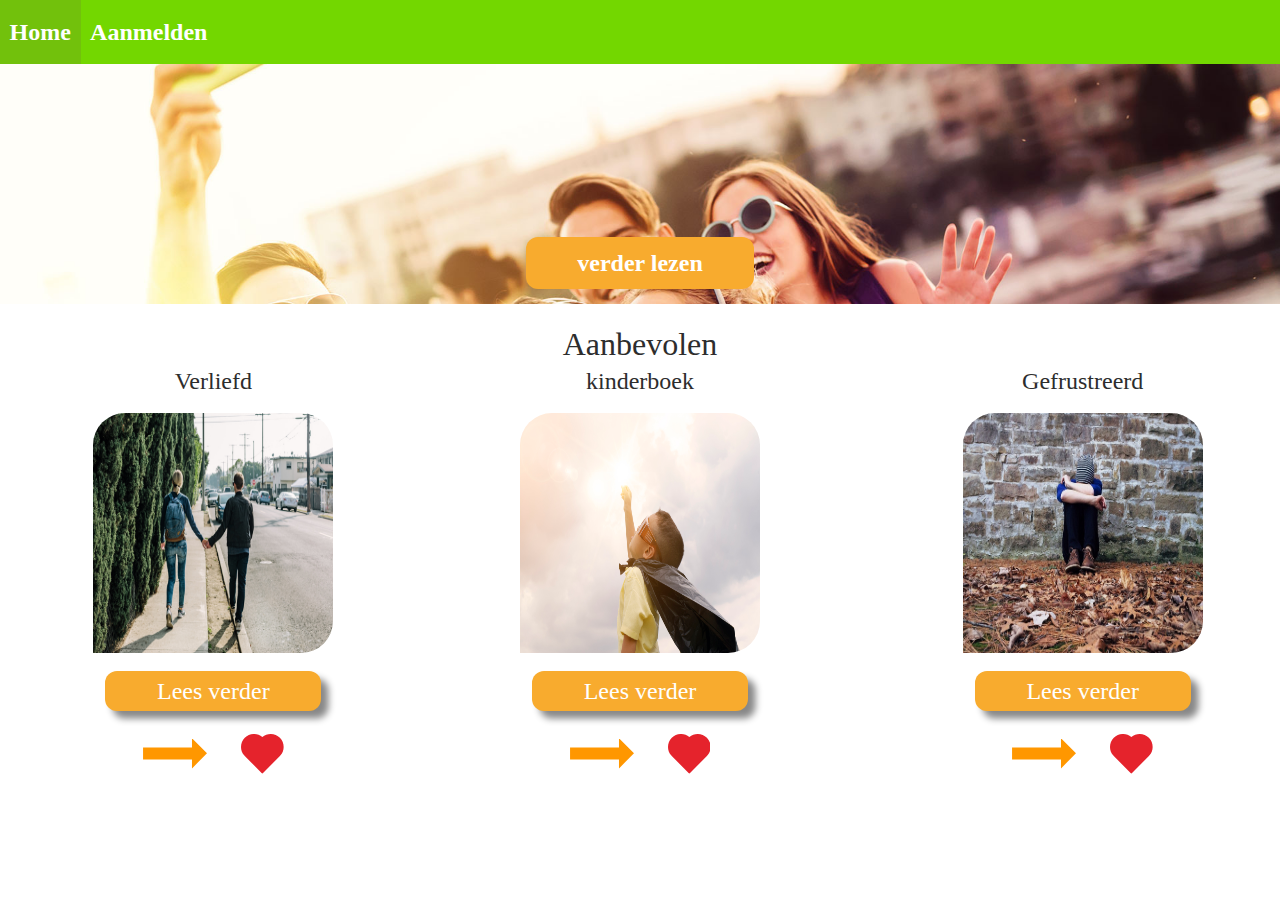
<file: index.html>
<!DOCTYPE html>
<html lang="en">

<head>
    <meta charset="UTF-8">
    <title>flixbus</title>
    <link rel="stylesheet" href="main.css">
    <meta name="viewport" content="width=device-width, initial-scale=1.0">
    
</head>

<body>
    <header>
        <ul>
          <li><a href="index.html">Home</a></li>
          <li><a href="formulier.html">Aanmelden</a></li>
        </ul>
        <div class="header-image">
            <img src="images/selfie.jpg" alt="selfie">
            <a class="verderlezen" href="verderlezen.html">verder lezen</a>
        </div>
    </header>

   
   <main>
        <h1 class="aanbevolen">Aanbevolen</h1>
        <section class="verhalen verliefd">
            <article class="verhaal">
               <h2>Verliefd</h2>
               <div class="plaatje">
                    <img class="image" src=images/verliefd.jpg alt="verliefd stel">
                        <p class="text middle">Verliefd</p>
               </div>
               <a href="verhaalpagina1.html">Lees verder</a>
            <section>
                <svg version="1.1" class="arrow" xmlns="http://www.w3.org/2000/svg" xmlns:xlink="http://www.w3.org/1999/xlink" x="0px" y="0px"
                 viewBox="0 0 273.8 128.8" style="enable-background:new 0 0 273.8 128.8;" xml:space="preserve">
                 <style type="text/css">
                   .st2{fill:#FFFFFF;stroke:#000000;stroke-miterlimit:10;}
                     .st3{fill:#FF9700;}
                  </style>
                  <path class="st2" d="M-24.5,244.2"/>
                  <polygon class="st3" points="209.6,40 0.2,40 0.2,91 209.6,91 209.6,129 273.8,64 209.6,0 "/>
               </svg>
            
      
              <svg class="hartje" xmlns="http://www.w3.org/2000/svg" viewBox="0 0 143.1 132.7">
                  <style type="text/css">
                     .st0{fill:#E5232C;}
                   </style>
                   <path class="st0" d="M130.5 12.6L130.5 12.6C114.4-3.4 88.5-4.2 71.6 10.4c-17-14.6-42.8-13.9-58.9 2.2l0 0C-3.4 28.7-4.2 54.6 10.4 71.6c0.7 0.8 1.4 1.6 2.2 2.4l56.5 56.5c0.8 0.8 1.6 1.5 2.4 2.2 0.8-0.7 1.6-1.4 2.4-2.2L130.5 74c0.8-0.8 1.5-1.6 2.2-2.4C147.3 54.6 146.5 28.7 130.5 12.6z"/>
                </svg>
            </section>
            </article>
           
            <article class="verhaal kinderboek">
                <h2>kinderboek</h2>
                <div class="plaatje">
                    <img class="image" src=images/kinderboek.jpg alt="superheld">
                       <p class="text middle">Kinderboek</p>
                 </div>
                 <a href="kinderboek.html">Lees verder</a>
            <section>
                <svg version="1.1" class="arrow" xmlns="http://www.w3.org/2000/svg" xmlns:xlink="http://www.w3.org/1999/xlink" x="0px" y="0px"
                 viewBox="0 0 273.8 128.8" style="enable-background:new 0 0 273.8 128.8;" xml:space="preserve">
                 <style type="text/css">
                   .st2{fill:#FFFFFF;stroke:#000000;stroke-miterlimit:10;}
                     .st3{fill:#FF9700;}
                  </style>
                  <path class="st2" d="M-24.5,244.2"/>
                  <polygon class="st3" points="209.6,40 0.2,40 0.2,91 209.6,91 209.6,129 273.8,64 209.6,0 "/>
               </svg>

              <svg class="hartje" xmlns="http://www.w3.org/2000/svg" viewBox="0 0 143.1 132.7">
                  <style type="text/css">
                     .st0{fill:#E5232C;}
                   </style>
                   <path class="st0" d="M130.5 12.6L130.5 12.6C114.4-3.4 88.5-4.2 71.6 10.4c-17-14.6-42.8-13.9-58.9 2.2l0 0C-3.4 28.7-4.2 54.6 10.4 71.6c0.7 0.8 1.4 1.6 2.2 2.4l56.5 56.5c0.8 0.8 1.6 1.5 2.4 2.2 0.8-0.7 1.6-1.4 2.4-2.2L130.5 74c0.8-0.8 1.5-1.6 2.2-2.4C147.3 54.6 146.5 28.7 130.5 12.6z"/>
                </svg>
           </section>
            </article>

            <article class="verhaal gefrustreerd">
                <h2>Gefrustreerd</h2>
                <div class="plaatje">
                   <img class="image" src=images/gefrustreerd.jpg alt="gefrustreerd persoon">
                     <p class="text middle">Gefrustreerd</p>
               </div>
               <a href="Gefrustreerd.html">Lees verder</a>
            <section>
                <svg version="1.1" class="arrow" xmlns="http://www.w3.org/2000/svg" xmlns:xlink="http://www.w3.org/1999/xlink" x="0px" y="0px"
                 viewBox="0 0 273.8 128.8" style="enable-background:new 0 0 273.8 128.8;" xml:space="preserve">
                 <style type="text/css">
                   .st2{fill:#FFFFFF;stroke:#000000;stroke-miterlimit:10;}
                     .st3{fill:#FF9700;}
                  </style>
                  <path class="st2" d="M-24.5,244.2"/>
                  <polygon class="st3" points="209.6,40 0.2,40 0.2,91 209.6,91 209.6,129 273.8,64 209.6,0 "/>
               </svg>

              <svg class="hartje" xmlns="http://www.w3.org/2000/svg" viewBox="0 0 143.1 132.7">
                  <style type="text/css">
                     .st0{fill:#E5232C;}
                   </style>
                   <path class="st0" d="M130.5 12.6L130.5 12.6C114.4-3.4 88.5-4.2 71.6 10.4c-17-14.6-42.8-13.9-58.9 2.2l0 0C-3.4 28.7-4.2 54.6 10.4 71.6c0.7 0.8 1.4 1.6 2.2 2.4l56.5 56.5c0.8 0.8 1.6 1.5 2.4 2.2 0.8-0.7 1.6-1.4 2.4-2.2L130.5 74c0.8-0.8 1.5-1.6 2.2-2.4C147.3 54.6 146.5 28.7 130.5 12.6z"/>
                </svg>

           </section>
           </article>
         </section>
    </main>
     <script src='http://cdnjs.cloudflare.com/ajax/libs/jquery/2.1.3/jquery.min.js'></script>
     <script  src="hart.js"></script>
</body>

</html>
</file>
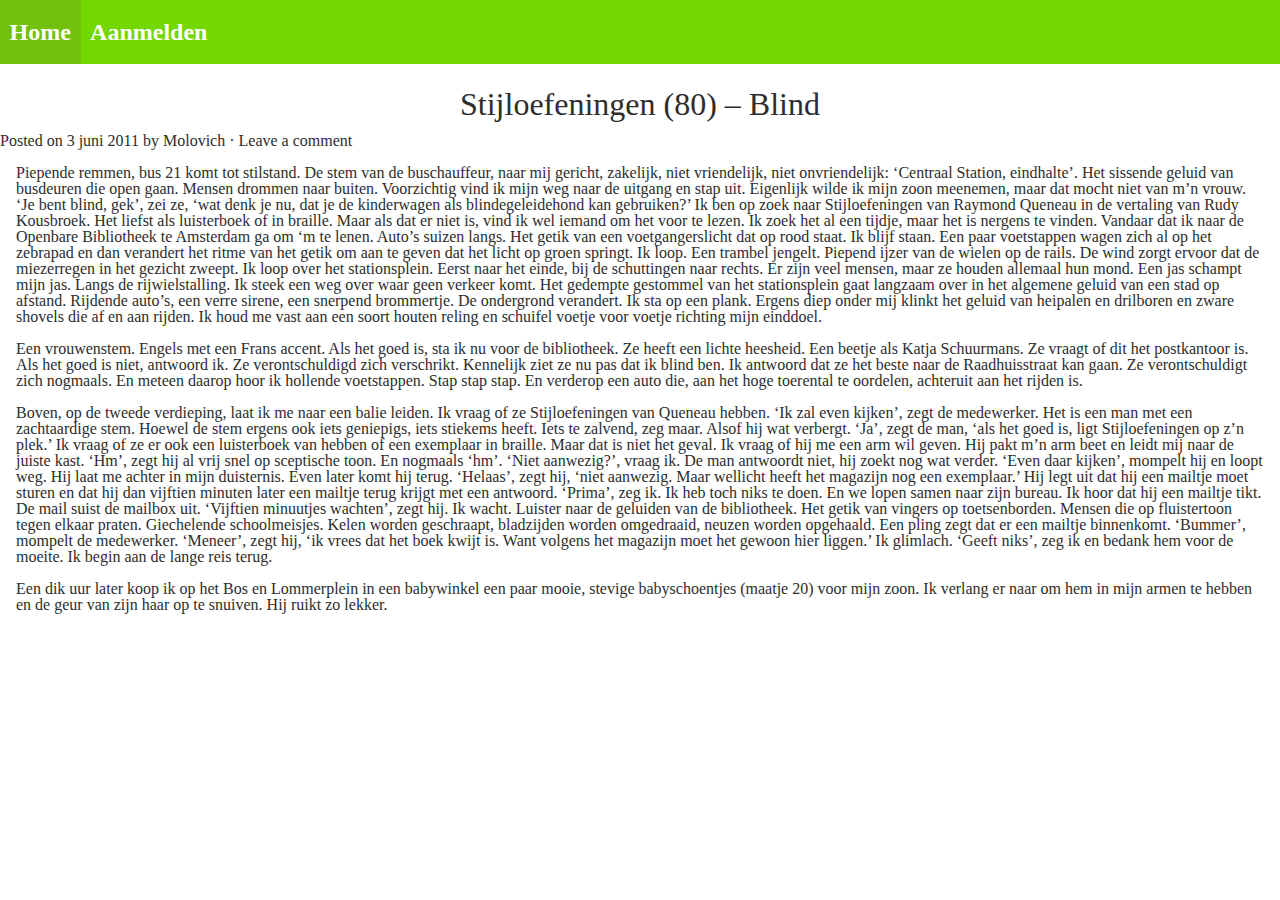
<file: blind.html>
<!DOCTYPE html>
<html lang="en">

<head>
    <meta charset="UTF-8">
    <title>flixbus</title>
    <link rel="stylesheet" href="main.css">
</head>

<body>
    <header>
        <nav>
            <ul>
                <li> <a href="index.html">Home</a> </li>
                <li> <a href="formulier.html">Aanmelden</a> </li>
            </ul>
        </nav>
    </header>
    <h1>Stijloefeningen (80) – Blind</h1> Posted on 3 juni 2011 by Molovich · Leave a comment
    <p>Piepende remmen, bus 21 komt tot stilstand. De stem van de buschauffeur, naar mij gericht, zakelijk, niet vriendelijk, niet onvriendelijk: ‘Centraal Station, eindhalte’. Het sissende geluid van busdeuren die open gaan. Mensen drommen naar buiten. Voorzichtig vind ik mijn weg naar de uitgang en stap uit. Eigenlijk wilde ik mijn zoon meenemen, maar dat mocht niet van m’n vrouw. ‘Je bent blind, gek’, zei ze, ‘wat denk je nu, dat je de kinderwagen als blindegeleidehond kan gebruiken?’ Ik ben op zoek naar Stijloefeningen van Raymond Queneau in de vertaling van Rudy Kousbroek. Het liefst als luisterboek of in braille. Maar als dat er niet is, vind ik wel iemand om het voor te lezen. Ik zoek het al een tijdje, maar het is nergens te vinden. Vandaar dat ik naar de Openbare Bibliotheek te Amsterdam ga om ‘m te lenen. Auto’s suizen langs. Het getik van een voetgangerslicht dat op rood staat. Ik blijf staan. Een paar voetstappen wagen zich al op het zebrapad en dan verandert het ritme van het getik om aan te geven dat het licht op groen springt. Ik loop. Een trambel jengelt. Piepend ijzer van de wielen op de rails. De wind zorgt ervoor dat de miezerregen in het gezicht zweept. Ik loop over het stationsplein. Eerst naar het einde, bij de schuttingen naar rechts. Er zijn veel mensen, maar ze houden allemaal hun mond. Een jas schampt mijn jas. Langs de rijwielstalling. Ik steek een weg over waar geen verkeer komt. Het gedempte gestommel van het stationsplein gaat langzaam over in het algemene geluid van een stad op afstand. Rijdende auto’s, een verre sirene, een snerpend brommertje. De ondergrond verandert. Ik sta op een plank. Ergens diep onder mij klinkt het geluid van heipalen en drilboren en zware shovels die af en aan rijden. Ik houd me vast aan een soort houten reling en schuifel voetje voor voetje richting mijn einddoel.</p>

    <p>Een vrouwenstem. Engels met een Frans accent. Als het goed is, sta ik nu voor de bibliotheek. Ze heeft een lichte heesheid. Een beetje als Katja Schuurmans. Ze vraagt of dit het postkantoor is. Als het goed is niet, antwoord ik. Ze verontschuldigd zich verschrikt. Kennelijk ziet ze nu pas dat ik blind ben. Ik antwoord dat ze het beste naar de Raadhuisstraat kan gaan. Ze verontschuldigt zich nogmaals. En meteen daarop hoor ik hollende voetstappen. Stap stap stap. En verderop een auto die, aan het hoge toerental te oordelen, achteruit aan het rijden is.</p>

    <p>Boven, op de tweede verdieping, laat ik me naar een balie leiden. Ik vraag of ze Stijloefeningen van Queneau hebben. ‘Ik zal even kijken’, zegt de medewerker. Het is een man met een zachtaardige stem. Hoewel de stem ergens ook iets geniepigs, iets stiekems heeft. Iets te zalvend, zeg maar. Alsof hij wat verbergt. ‘Ja’, zegt de man, ‘als het goed is, ligt Stijloefeningen op z’n plek.’ Ik vraag of ze er ook een luisterboek van hebben of een exemplaar in braille. Maar dat is niet het geval. Ik vraag of hij me een arm wil geven. Hij pakt m’n arm beet en leidt mij naar de juiste kast. ‘Hm’, zegt hij al vrij snel op sceptische toon. En nogmaals ‘hm’. ‘Niet aanwezig?’, vraag ik. De man antwoordt niet, hij zoekt nog wat verder. ‘Even daar kijken’, mompelt hij en loopt weg. Hij laat me achter in mijn duisternis. Even later komt hij terug. ‘Helaas’, zegt hij, ‘niet aanwezig. Maar wellicht heeft het magazijn nog een exemplaar.’ Hij legt uit dat hij een mailtje moet sturen en dat hij dan vijftien minuten later een mailtje terug krijgt met een antwoord. ‘Prima’, zeg ik. Ik heb toch niks te doen. En we lopen samen naar zijn bureau. Ik hoor dat hij een mailtje tikt. De mail suist de mailbox uit. ‘Vijftien minuutjes wachten’, zegt hij. Ik wacht. Luister naar de geluiden van de bibliotheek. Het getik van vingers op toetsenborden. Mensen die op fluistertoon tegen elkaar praten. Giechelende schoolmeisjes. Kelen worden geschraapt, bladzijden worden omgedraaid, neuzen worden opgehaald. Een pling zegt dat er een mailtje binnenkomt. ‘Bummer’, mompelt de medewerker. ‘Meneer’, zegt hij, ‘ik vrees dat het boek kwijt is. Want volgens het magazijn moet het gewoon hier liggen.’ Ik glimlach. ‘Geeft niks’, zeg ik en bedank hem voor de moeite. Ik begin aan de lange reis terug.</p>

    <p>Een dik uur later koop ik op het Bos en Lommerplein in een babywinkel een paar mooie, stevige babyschoentjes (maatje 20) voor mijn zoon. Ik verlang er naar om hem in mijn armen te hebben en de geur van zijn haar op te snuiven. Hij ruikt zo lekker.</p>
</body>

</html>
</file>
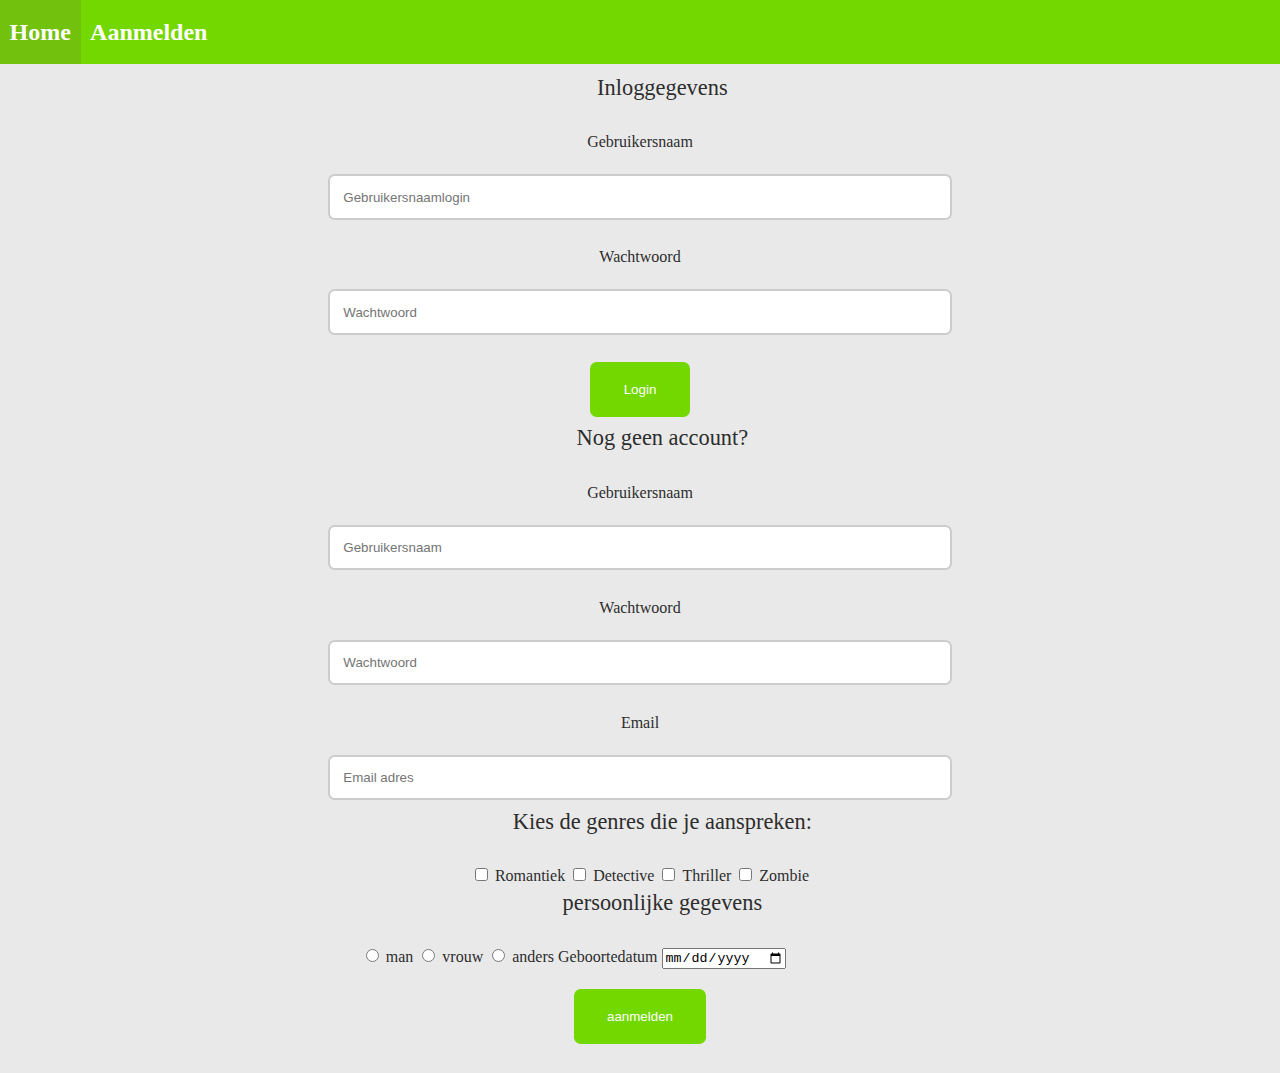
<file: formulier.html>
<!DOCTYPE html>
<html lang="en">

<head>
    <meta charset="UTF-8">
    <title>flixbus</title>
    <link rel="stylesheet" href="main.css">
    <meta name="viewport" content="width=device-width, initial-scale=1.0">
</head>

<body>

    <header>
        <nav>
            <ul>
                <li> <a href="index.html">Home</a> </li>
                <li> <a href="formulier.html">Aanmelden</a> </li>
            </ul>
        </nav>
    </header>


    <form class="container" action="/action_page.php">
       <fieldset>
            <legend>Inloggegevens</legend>
            <label for="gebruikersnaamlogin">Gebruikersnaam</label>
            <input required type="text" id="gebruikersnaamlogin" name="gebruikersnaamlogin" placeholder="Gebruikersnaamlogin">

            <label for="wachtwoordlogin">Wachtwoord</label>
            <input required type="password" id="wachtwoordlogin" name="wachtwoordlogin" placeholder="Wachtwoord">
        </fieldset>

       <input type="submit" value="Login">
       
        <fieldset>
            <legend> Nog geen account?</legend>
            <label for="gebruikersnaam">Gebruikersnaam</label>
            <input required type="text" id="gebruikersnaam" name="gebruikersnaam" placeholder="Gebruikersnaam">

            <label for="wachtwoord">Wachtwoord</label>
            <input required type="password" id="wachtwoord" name="wachtwoord" placeholder="Wachtwoord">

            <label for="email">Email</label>
            <input type="email" id="email" name="email" placeholder="Email adres">
        </fieldset>

        <fieldset>
            <legend>Kies de genres die je aanspreken:</legend>

            <input type="checkbox" name="Categorie2" value="Romantiek" id="Romantiek">
            <label for="Romantiek">Romantiek</label>
            <input type="checkbox" name="Categorie3" value="Detective" id="Detective">
            <label for="Detective">Detective</label>
            <input type="checkbox" name="Categorie4" value="Thriller" id="Thriller">
            <label for="Thriller">Thriller</label>
            <input type="checkbox" name="Categorie5" value="Zombie" id="Zombie">
            <label for="Zombie">Zombie</label>
        </fieldset>

        <fieldset>
            
        <legend class="persoonlijk">persoonlijke gegevens</legend>
            
            <input type="radio" name="geslacht" value="man" id="man">
            <label for="man">man</label>
            <input type="radio" name="geslacht" value="vrouw" id="vrouw">
            <label for="vrouw">vrouw</label>
            <input type="radio" name="geslacht" value="anders" id="anders">
            <label for="anders">anders</label>
            <label for="Geboortedatum">Geboortedatum</label>
            <input class="geboortedatum" type="date" name="Geboortedatum" id="Geboortedatum" placeholder="dd-mm-jjjj">
        </fieldset>


        <input type="submit" value="aanmelden">
        

    </form>
</body>

</html>
</file>
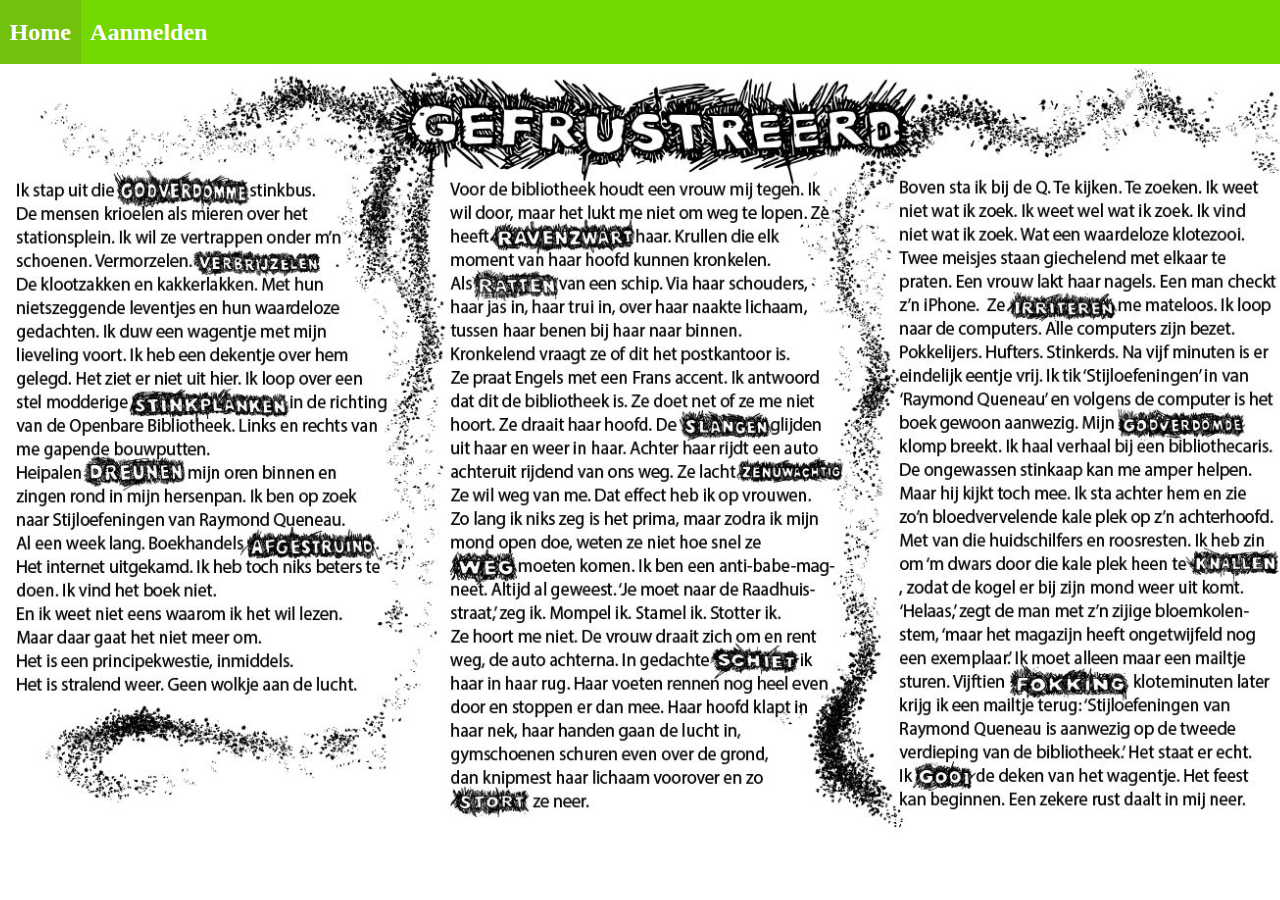
<file: Gefrustreerd.html>
<!DOCTYPE html>
<html lang="en">

<head>
    <meta charset="UTF-8">
    <title>flixbus</title>
    <link rel="stylesheet" href="main.css">
    <meta name="viewport" content="width=device-width, initial-scale=1.0">
</head>

<body>
    <header>
        <nav>
            <ul>
                <li> <a href="index.html">Home</a> </li>
                <li> <a href="formulier.html">Aanmelden</a> </li>
            </ul>
        </nav>
    </header>
    
    <img src="images/gefrustreerd_smartphone2.jpg" class="gefrustreerd_s" alt="gefrustreerd_s">
    <img src="images/gefrustreerd_d.jpg" class="gefrustreerd_d" alt="gefrustreerd_d">
    <img src="images/tweede_versie_tablet_gefrustreerd.jpg" class="gefrustreerd_i" alt="gefrustreerd_i">

    
</body>

</html>
</file>
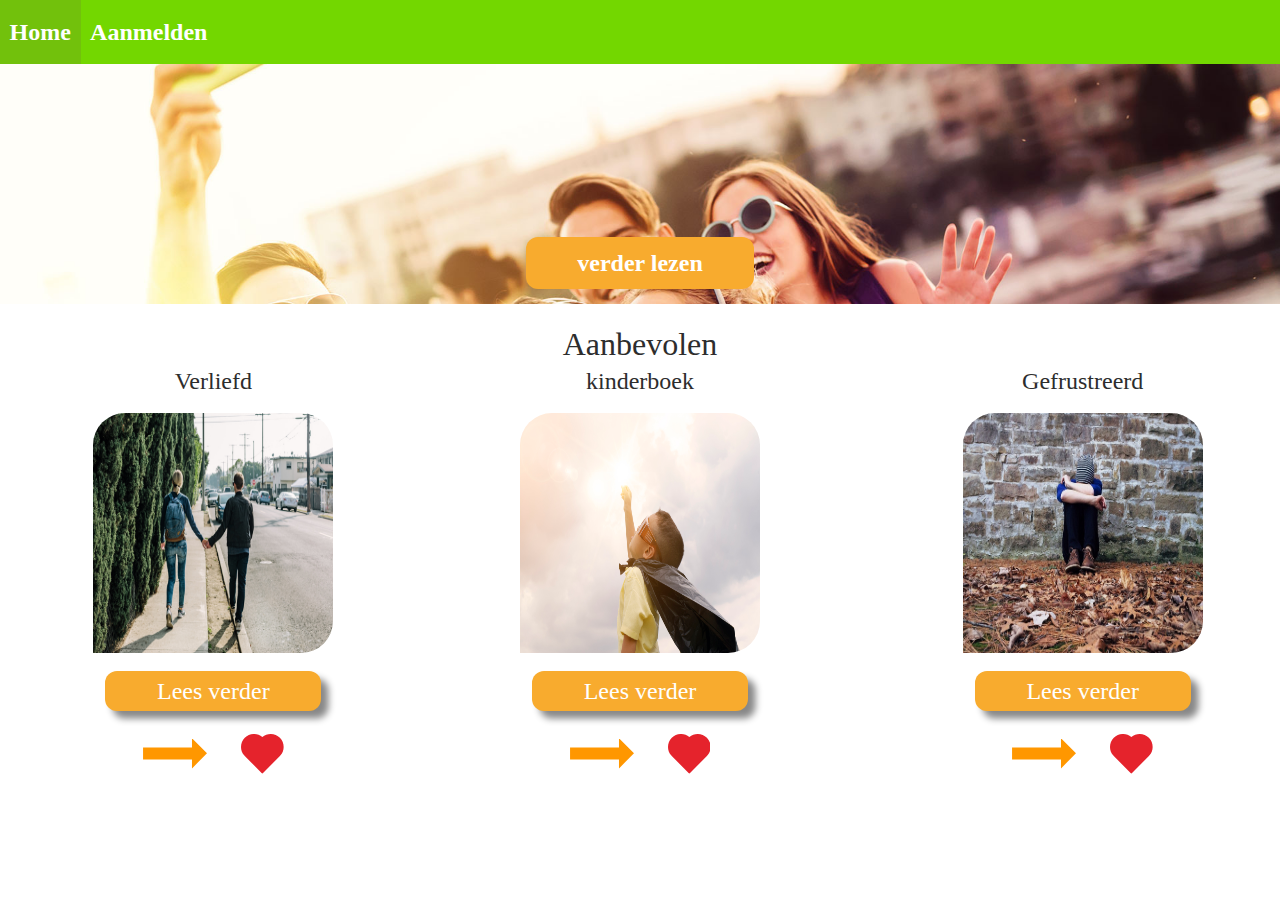
<file: index kopie.html>
<!DOCTYPE html>
<html lang="en">

<head>
    <meta charset="UTF-8">
    <title>flixbus</title>
    <link rel="stylesheet" href="main.css">
    <meta name="viewport" content="width=device-width, initial-scale=1.0">
    <!--    <link href="//netdna.bootstrapcdn.com/bootstrap/3.0.0/css/bootstrap-glyphicons.css" rel="stylesheet">-->
</head>

<body>
    <header>
        <ul>
          <li><a href="index.html">Home</a></li>
          <li><a href="formulier.html">Aanmelden</a></li>
        </ul>
        <div class="header-image">
            <img src="images/selfie.jpg" alt="selfie">
            <a class="verderlezen" href="verderlezen.html">verder lezen</a>
        </div>
    </header>

   
   <main>
        <h1 class="aanbevolen">Aanbevolen</h1>
        <section class="verhalen verliefd">
            <article class="verhaal">
               <h2>Verliefd</h2>
               <div class="plaatje">
                    <img class="image" src=images/verliefd.jpg alt="verliefd stel">
                        <p class="text middle">Verliefd</p>
               </div>
               <a href="verhaalpagina1.html">Lees verder</a>
            <section>
                <svg version="1.1" class="arrow" xmlns="http://www.w3.org/2000/svg" xmlns:xlink="http://www.w3.org/1999/xlink" x="0px" y="0px"
                 viewBox="0 0 273.8 128.8" style="enable-background:new 0 0 273.8 128.8;" xml:space="preserve">
                 <style type="text/css">
                   .st2{fill:#FFFFFF;stroke:#000000;stroke-miterlimit:10;}
                     .st3{fill:#FF9700;}
                  </style>
                  <path class="st2" d="M-24.5,244.2"/>
                  <polygon class="st3" points="209.6,40 0.2,40 0.2,91 209.6,91 209.6,129 273.8,64 209.6,0 "/>
               </svg>

              <svg class="hartje" xmlns="http://www.w3.org/2000/svg" viewBox="0 0 143.1 132.7">
                  <style type="text/css">
                     .st0{fill:#E5232C;}
                   </style>
                   <path class="st0" d="M130.5 12.6L130.5 12.6C114.4-3.4 88.5-4.2 71.6 10.4c-17-14.6-42.8-13.9-58.9 2.2l0 0C-3.4 28.7-4.2 54.6 10.4 71.6c0.7 0.8 1.4 1.6 2.2 2.4l56.5 56.5c0.8 0.8 1.6 1.5 2.4 2.2 0.8-0.7 1.6-1.4 2.4-2.2L130.5 74c0.8-0.8 1.5-1.6 2.2-2.4C147.3 54.6 146.5 28.7 130.5 12.6z"/>
                </svg>
            </section>
            </article>
           
            <article class="verhaal kinderboek">
                <h2>kinderboek</h2>
                <div class="plaatje">
                    <img class="image" src=images/kinderboek.jpg alt="superheld">
                       <p class="text middle">Kinderboek</p>
                 </div>
                 <a href="kinderboek.html">Lees verder</a>
            <section>
                <svg version="1.1" class="arrow" xmlns="http://www.w3.org/2000/svg" xmlns:xlink="http://www.w3.org/1999/xlink" x="0px" y="0px"
                 viewBox="0 0 273.8 128.8" style="enable-background:new 0 0 273.8 128.8;" xml:space="preserve">
                 <style type="text/css">
                   .st2{fill:#FFFFFF;stroke:#000000;stroke-miterlimit:10;}
                     .st3{fill:#FF9700;}
                  </style>
                  <path class="st2" d="M-24.5,244.2"/>
                  <polygon class="st3" points="209.6,40 0.2,40 0.2,91 209.6,91 209.6,129 273.8,64 209.6,0 "/>
               </svg>

              <svg class="hartje" xmlns="http://www.w3.org/2000/svg" viewBox="0 0 143.1 132.7">
                  <style type="text/css">
                     .st0{fill:#E5232C;}
                   </style>
                   <path class="st0" d="M130.5 12.6L130.5 12.6C114.4-3.4 88.5-4.2 71.6 10.4c-17-14.6-42.8-13.9-58.9 2.2l0 0C-3.4 28.7-4.2 54.6 10.4 71.6c0.7 0.8 1.4 1.6 2.2 2.4l56.5 56.5c0.8 0.8 1.6 1.5 2.4 2.2 0.8-0.7 1.6-1.4 2.4-2.2L130.5 74c0.8-0.8 1.5-1.6 2.2-2.4C147.3 54.6 146.5 28.7 130.5 12.6z"/>
                </svg>
           </section>
            </article>

            <article class="verhaal gefrustreerd">
                <h2>Gefrustreerd</h2>
                <div class="plaatje">
                   <img class="image" src=images/gefrustreerd.jpg alt="gefrustreerd persoon">
                     <p class="text middle">Gefrustreerd</p>
               </div>
               <a href="Gefrustreerd.html">Lees verder</a>
            <section>
                <svg version="1.1" class="arrow" xmlns="http://www.w3.org/2000/svg" xmlns:xlink="http://www.w3.org/1999/xlink" x="0px" y="0px"
                 viewBox="0 0 273.8 128.8" style="enable-background:new 0 0 273.8 128.8;" xml:space="preserve">
                 <style type="text/css">
                   .st2{fill:#FFFFFF;stroke:#000000;stroke-miterlimit:10;}
                     .st3{fill:#FF9700;}
                  </style>
                  <path class="st2" d="M-24.5,244.2"/>
                  <polygon class="st3" points="209.6,40 0.2,40 0.2,91 209.6,91 209.6,129 273.8,64 209.6,0 "/>
               </svg>

              <svg class="hartje" xmlns="http://www.w3.org/2000/svg" viewBox="0 0 143.1 132.7">
                  <style type="text/css">
                     .st0{fill:#E5232C;}
                   </style>
                   <path class="st0" d="M130.5 12.6L130.5 12.6C114.4-3.4 88.5-4.2 71.6 10.4c-17-14.6-42.8-13.9-58.9 2.2l0 0C-3.4 28.7-4.2 54.6 10.4 71.6c0.7 0.8 1.4 1.6 2.2 2.4l56.5 56.5c0.8 0.8 1.6 1.5 2.4 2.2 0.8-0.7 1.6-1.4 2.4-2.2L130.5 74c0.8-0.8 1.5-1.6 2.2-2.4C147.3 54.6 146.5 28.7 130.5 12.6z"/>
                </svg>

           </section>
           </article>
         </section>
    </main>
     <script src='http://cdnjs.cloudflare.com/ajax/libs/jquery/2.1.3/jquery.min.js'></script>
     <script  src="hart.js"></script>
</body>

</html>
</file>
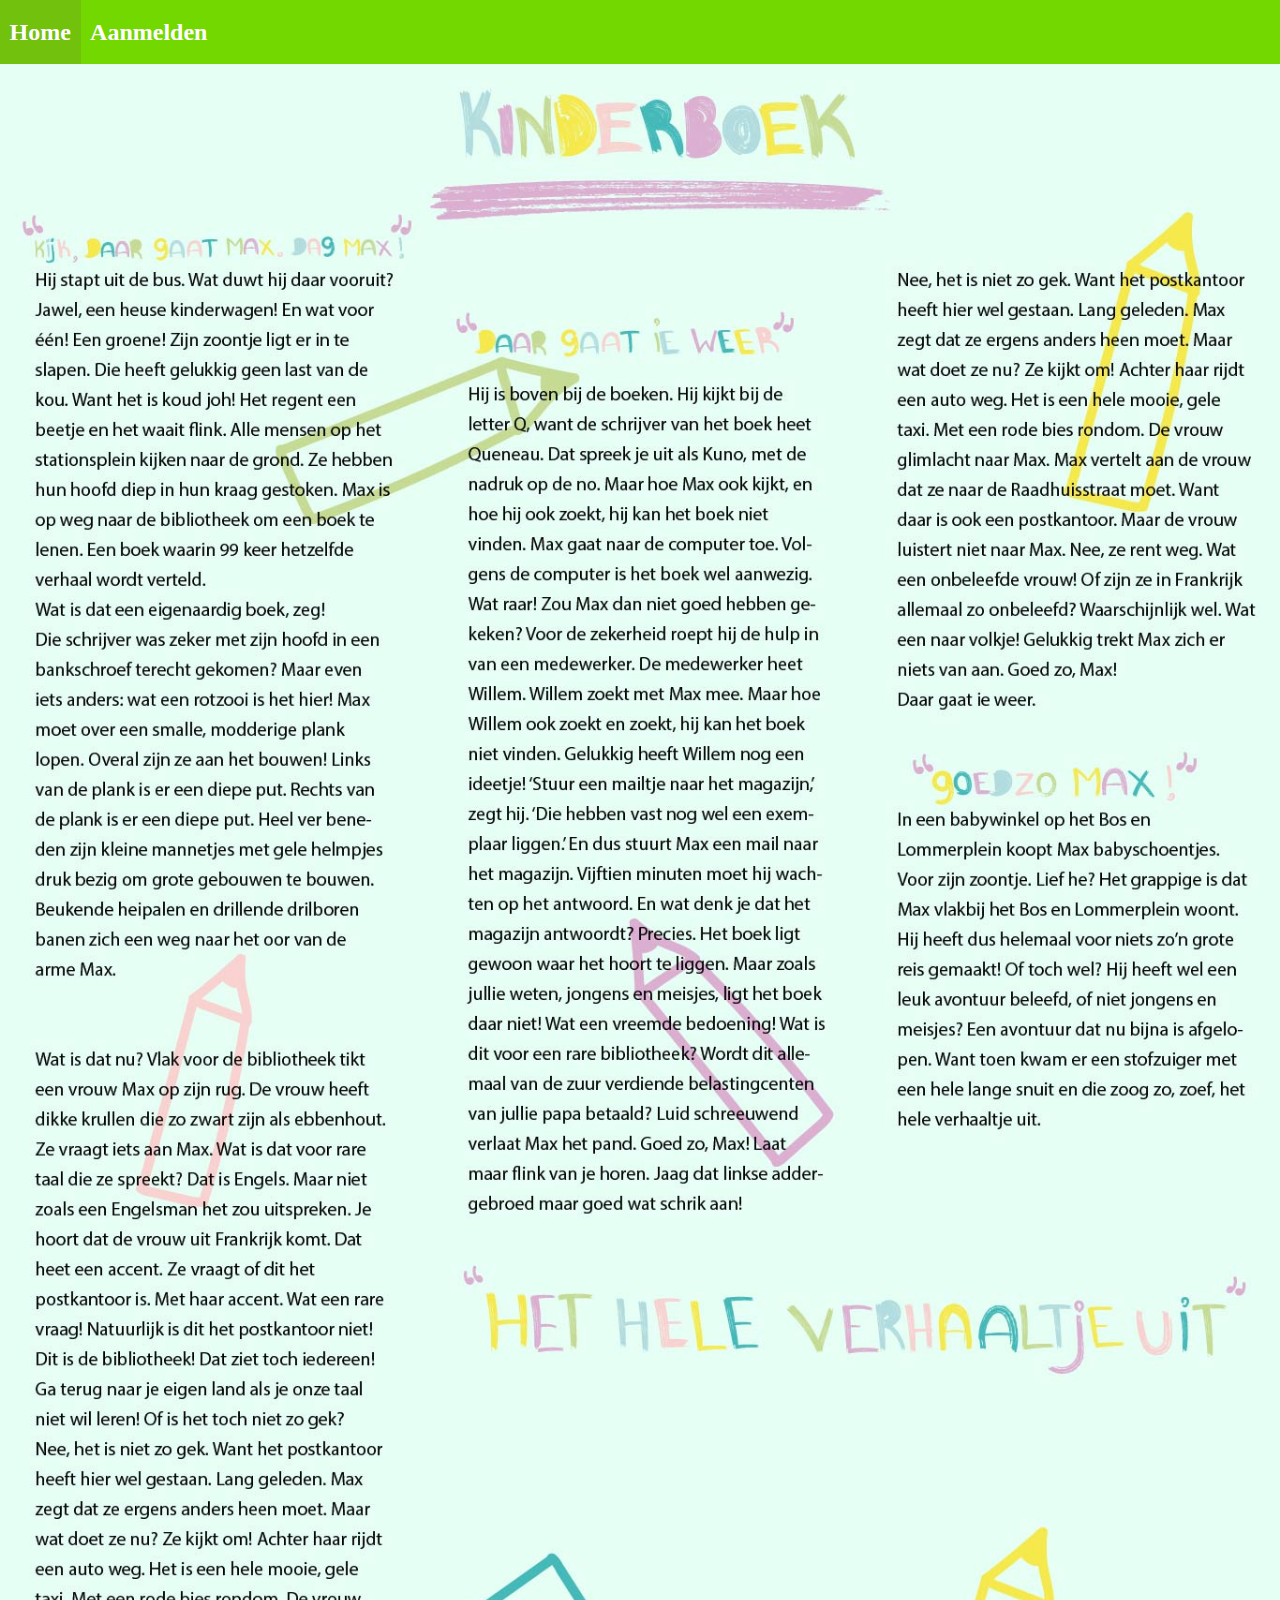
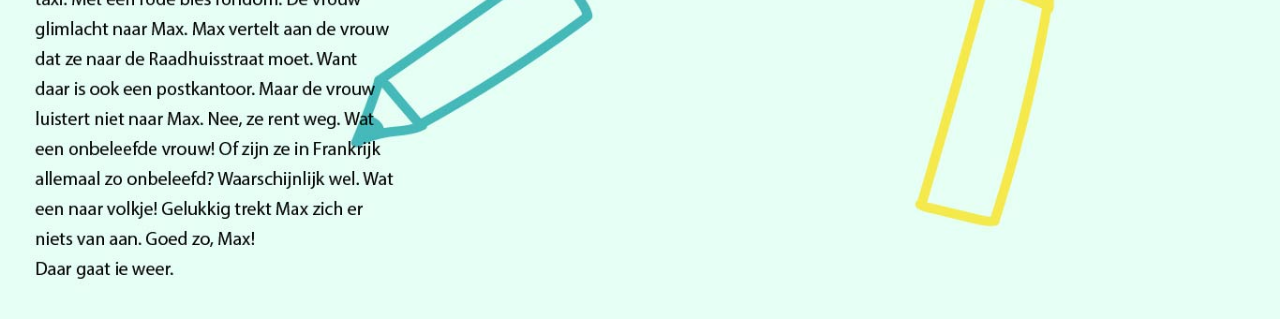
<file: kinderboek.html>
<!DOCTYPE html>
<html lang="en">

<head>
    <meta charset="UTF-8">
    <title>flixbus</title>
    <link rel="stylesheet" href="main.css">
    <meta name="viewport" content="width=device-width, initial-scale=1.0">
</head>

<body>
    <header>
        <nav>
            <ul>
                <li> <a href="index.html">Home</a> </li>
                <li> <a href="formulier.html">Aanmelden</a> </li>
            </ul>
        </nav>
    </header>
    
    <img src="images/kinderboek_smartphone!.jpg" class="kinderboek_s" alt="kinderboek_s">
    <img src="images/tweedeversie_kinderboek_desktop.jpg" class="kinderboek_d" alt="kinderboek_d">
    <img src="images/tweedeversie_kinderboek_tablet.jpg" class="kinderboek_i" alt="kinderboek_i">
    
</body>

</html>
</file>
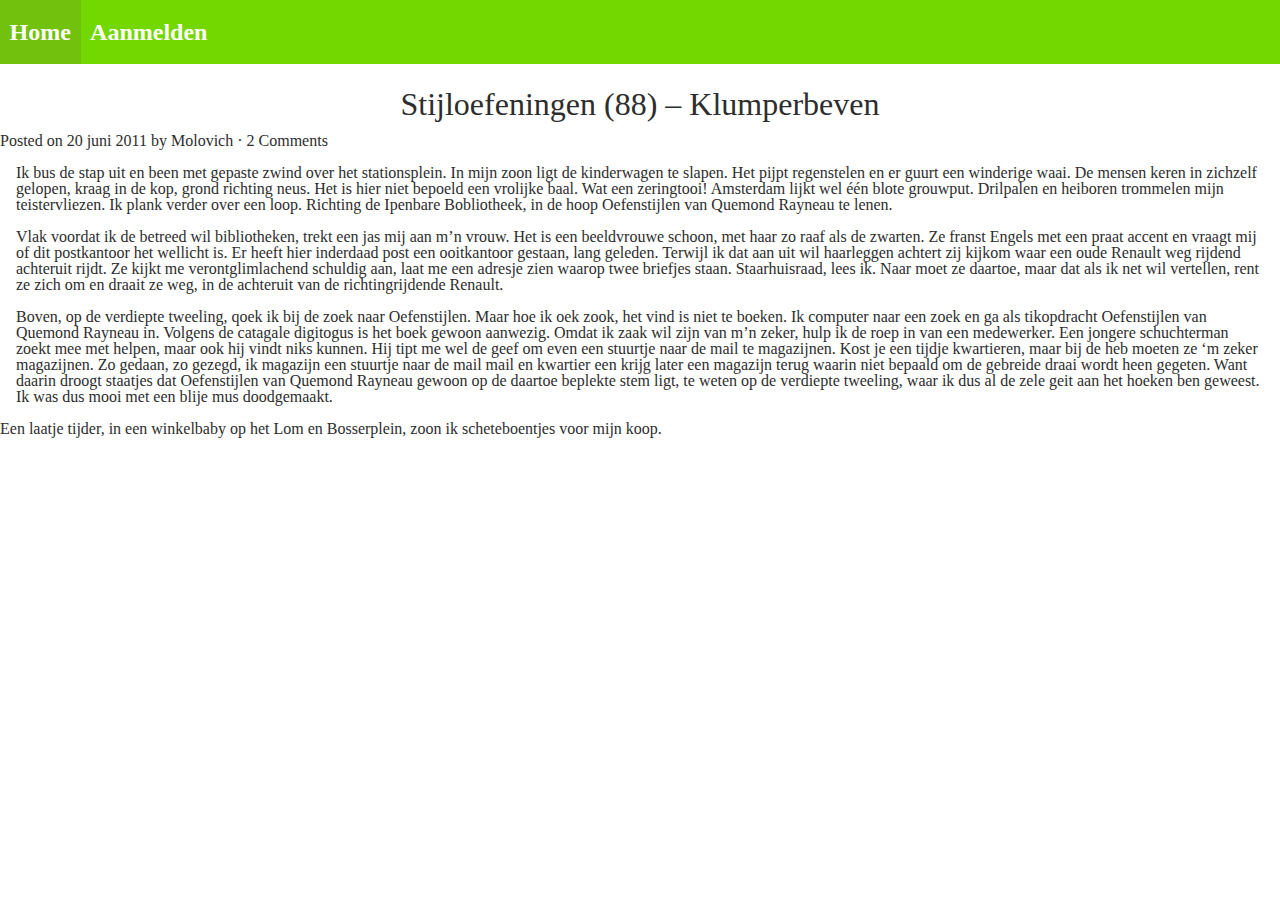
<file: klumperbeven.html>
<!DOCTYPE html>
<html lang="en">
<head>
    <meta charset="UTF-8">
    <title>flixbus</title>
    <link rel="stylesheet" href="main.css">
    <meta name="viewport" content="width=device-width, initial-scale=1.0">
</head>

<body>
    <header>
        <nav>
            <ul>
                <li> <a href="index.html">Home</a> </li>
                <li> <a href="formulier.html">Aanmelden</a> </li>
            </ul>
        </nav>
    </header>
    <h1>Stijloefeningen (88) – Klumperbeven</h1>
Posted on	20 juni 2011	by	Molovich	· 2 Comments
<p>Ik bus de stap uit en been met gepaste zwind over het stationsplein. In mijn zoon ligt de kinderwagen te slapen. Het pijpt regenstelen en er guurt een winderige waai. De mensen keren in zichzelf gelopen, kraag in de kop, grond richting neus. Het is hier niet bepoeld een vrolijke baal. Wat een zeringtooi! Amsterdam lijkt wel één blote grouwput. Drilpalen en heiboren trommelen mijn teistervliezen. Ik plank verder over een loop. Richting de Ipenbare Bobliotheek, in de hoop Oefenstijlen van Quemond Rayneau te lenen.</p>

<p>Vlak voordat ik de betreed wil bibliotheken, trekt een jas mij aan m’n vrouw. Het is een beeldvrouwe schoon, met haar zo raaf als de zwarten. Ze franst Engels met een praat accent en vraagt mij of dit postkantoor het wellicht is. Er heeft hier inderdaad post een ooitkantoor gestaan, lang geleden. Terwijl ik dat aan uit wil haarleggen achtert zij kijkom waar een oude Renault weg rijdend achteruit rijdt. Ze kijkt me verontglimlachend schuldig aan, laat me een adresje zien waarop twee briefjes staan. Staarhuisraad, lees ik. Naar moet ze daartoe, maar dat als ik net wil vertellen, rent ze zich om en draait ze weg, in de achteruit van de richtingrijdende Renault.</p>

<p>Boven, op de verdiepte tweeling, qoek ik bij de zoek naar Oefenstijlen. Maar hoe ik oek zook, het vind is niet te boeken. Ik computer naar een zoek en ga als tikopdracht Oefenstijlen van Quemond Rayneau in. Volgens de catagale digitogus is het boek gewoon aanwezig. Omdat ik zaak wil zijn van m’n zeker, hulp ik de roep in van een medewerker. Een jongere schuchterman zoekt mee met helpen, maar ook hij vindt niks kunnen. Hij tipt me wel de geef om even een stuurtje naar de mail te magazijnen. Kost je een tijdje kwartieren, maar bij de heb moeten ze ‘m zeker magazijnen. Zo gedaan, zo gezegd, ik magazijn een stuurtje naar de mail mail en kwartier een krijg later een magazijn terug waarin niet bepaald om de gebreide draai wordt heen gegeten. Want daarin droogt staatjes dat Oefenstijlen van Quemond Rayneau gewoon op de daartoe beplekte stem ligt, te weten op de verdiepte tweeling, waar ik dus al de zele geit aan het hoeken ben geweest. Ik was dus mooi met een blije mus doodgemaakt.</p>

Een laatje tijder, in een winkelbaby op het Lom en Bosserplein, zoon ik scheteboentjes voor mijn koop.
</body>
</html>
</file>
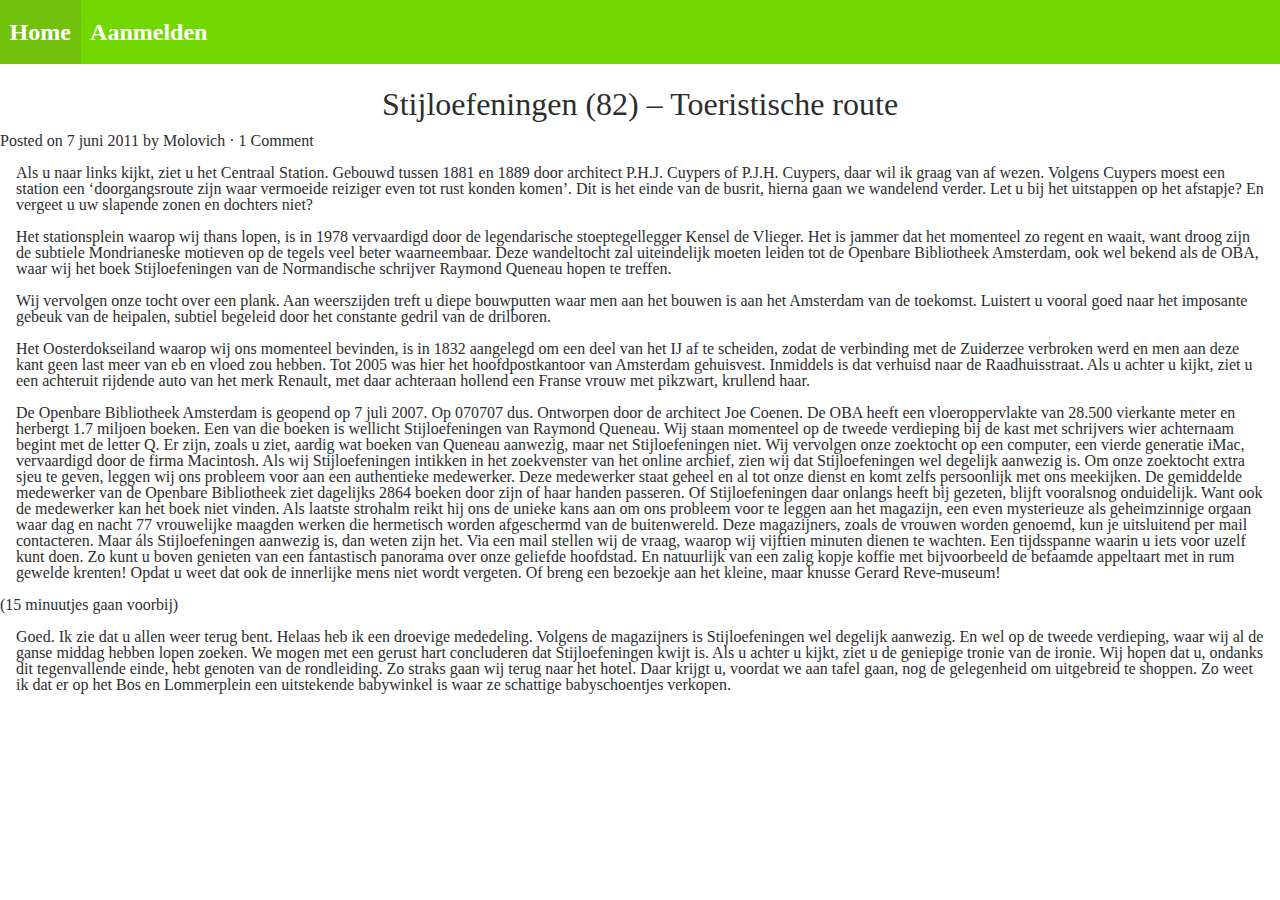
<file: touristischeroute.html>
<!DOCTYPE html>
<html lang="en">

<head>
    <meta charset="UTF-8">
    <title>flixbus</title>
    <link rel="stylesheet" href="main.css">
</head>

<body>
    <header>
        <nav>
            <ul>
                <li> <a href="index.html">Home</a> </li>
                <li> <a href="formulier.html">Aanmelden</a> </li>
            </ul>
        </nav>
    </header>
    <h1>Stijloefeningen (82) – Toeristische route</h1> Posted on 7 juni 2011 by Molovich · 1 Comment
    <p>Als u naar links kijkt, ziet u het Centraal Station. Gebouwd tussen 1881 en 1889 door architect P.H.J. Cuypers of P.J.H. Cuypers, daar wil ik graag van af wezen. Volgens Cuypers moest een station een ‘doorgangsroute zijn waar vermoeide reiziger even tot rust konden komen’. Dit is het einde van de busrit, hierna gaan we wandelend verder. Let u bij het uitstappen op het afstapje? En vergeet u uw slapende zonen en dochters niet?</p>

    <p>Het stationsplein waarop wij thans lopen, is in 1978 vervaardigd door de legendarische stoeptegellegger Kensel de Vlieger. Het is jammer dat het momenteel zo regent en waait, want droog zijn de subtiele Mondrianeske motieven op de tegels veel beter waarneembaar. Deze wandeltocht zal uiteindelijk moeten leiden tot de Openbare Bibliotheek Amsterdam, ook wel bekend als de OBA, waar wij het boek Stijloefeningen van de Normandische schrijver Raymond Queneau hopen te treffen.</p>

    <p>Wij vervolgen onze tocht over een plank. Aan weerszijden treft u diepe bouwputten waar men aan het bouwen is aan het Amsterdam van de toekomst. Luistert u vooral goed naar het imposante gebeuk van de heipalen, subtiel begeleid door het constante gedril van de drilboren.</p>

    <p>Het Oosterdokseiland waarop wij ons momenteel bevinden, is in 1832 aangelegd om een deel van het IJ af te scheiden, zodat de verbinding met de Zuiderzee verbroken werd en men aan deze kant geen last meer van eb en vloed zou hebben. Tot 2005 was hier het hoofdpostkantoor van Amsterdam gehuisvest. Inmiddels is dat verhuisd naar de Raadhuisstraat. Als u achter u kijkt, ziet u een achteruit rijdende auto van het merk Renault, met daar achteraan hollend een Franse vrouw met pikzwart, krullend haar.</p>

    <p>De Openbare Bibliotheek Amsterdam is geopend op 7 juli 2007. Op 070707 dus. Ontworpen door de architect Joe Coenen. De OBA heeft een vloeroppervlakte van 28.500 vierkante meter en herbergt 1.7 miljoen boeken. Een van die boeken is wellicht Stijloefeningen van Raymond Queneau. Wij staan momenteel op de tweede verdieping bij de kast met schrijvers wier achternaam begint met de letter Q. Er zijn, zoals u ziet, aardig wat boeken van Queneau aanwezig, maar net Stijloefeningen niet. Wij vervolgen onze zoektocht op een computer, een vierde generatie iMac, vervaardigd door de firma Macintosh. Als wij Stijloefeningen intikken in het zoekvenster van het online archief, zien wij dat Stijloefeningen wel degelijk aanwezig is. Om onze zoektocht extra sjeu te geven, leggen wij ons probleem voor aan een authentieke medewerker. Deze medewerker staat geheel en al tot onze dienst en komt zelfs persoonlijk met ons meekijken. De gemiddelde medewerker van de Openbare Bibliotheek ziet dagelijks 2864 boeken door zijn of haar handen passeren. Of Stijloefeningen daar onlangs heeft bij gezeten, blijft vooralsnog onduidelijk. Want ook de medewerker kan het boek niet vinden. Als laatste strohalm reikt hij ons de unieke kans aan om ons probleem voor te leggen aan het magazijn, een even mysterieuze als geheimzinnige orgaan waar dag en nacht 77 vrouwelijke maagden werken die hermetisch worden afgeschermd van de buitenwereld. Deze magazijners, zoals de vrouwen worden genoemd, kun je uitsluitend per mail contacteren. Maar áls Stijloefeningen aanwezig is, dan weten zijn het. Via een mail stellen wij de vraag, waarop wij vijftien minuten dienen te wachten. Een tijdsspanne waarin u iets voor uzelf kunt doen. Zo kunt u boven genieten van een fantastisch panorama over onze geliefde hoofdstad. En natuurlijk van een zalig kopje koffie met bijvoorbeeld de befaamde appeltaart met in rum gewelde krenten! Opdat u weet dat ook de innerlijke mens niet wordt vergeten. Of breng een bezoekje aan het kleine, maar knusse Gerard Reve-museum!</p>

    (15 minuutjes gaan voorbij)

    <p>Goed. Ik zie dat u allen weer terug bent. Helaas heb ik een droevige mededeling. Volgens de magazijners is Stijloefeningen wel degelijk aanwezig. En wel op de tweede verdieping, waar wij al de ganse middag hebben lopen zoeken. We mogen met een gerust hart concluderen dat Stijloefeningen kwijt is. Als u achter u kijkt, ziet u de geniepige tronie van de ironie. Wij hopen dat u, ondanks dit tegenvallende einde, hebt genoten van de rondleiding. Zo straks gaan wij terug naar het hotel. Daar krijgt u, voordat we aan tafel gaan, nog de gelegenheid om uitgebreid te shoppen. Zo weet ik dat er op het Bos en Lommerplein een uitstekende babywinkel is waar ze schattige babyschoentjes verkopen.</p>
</body>

</html>
</file>
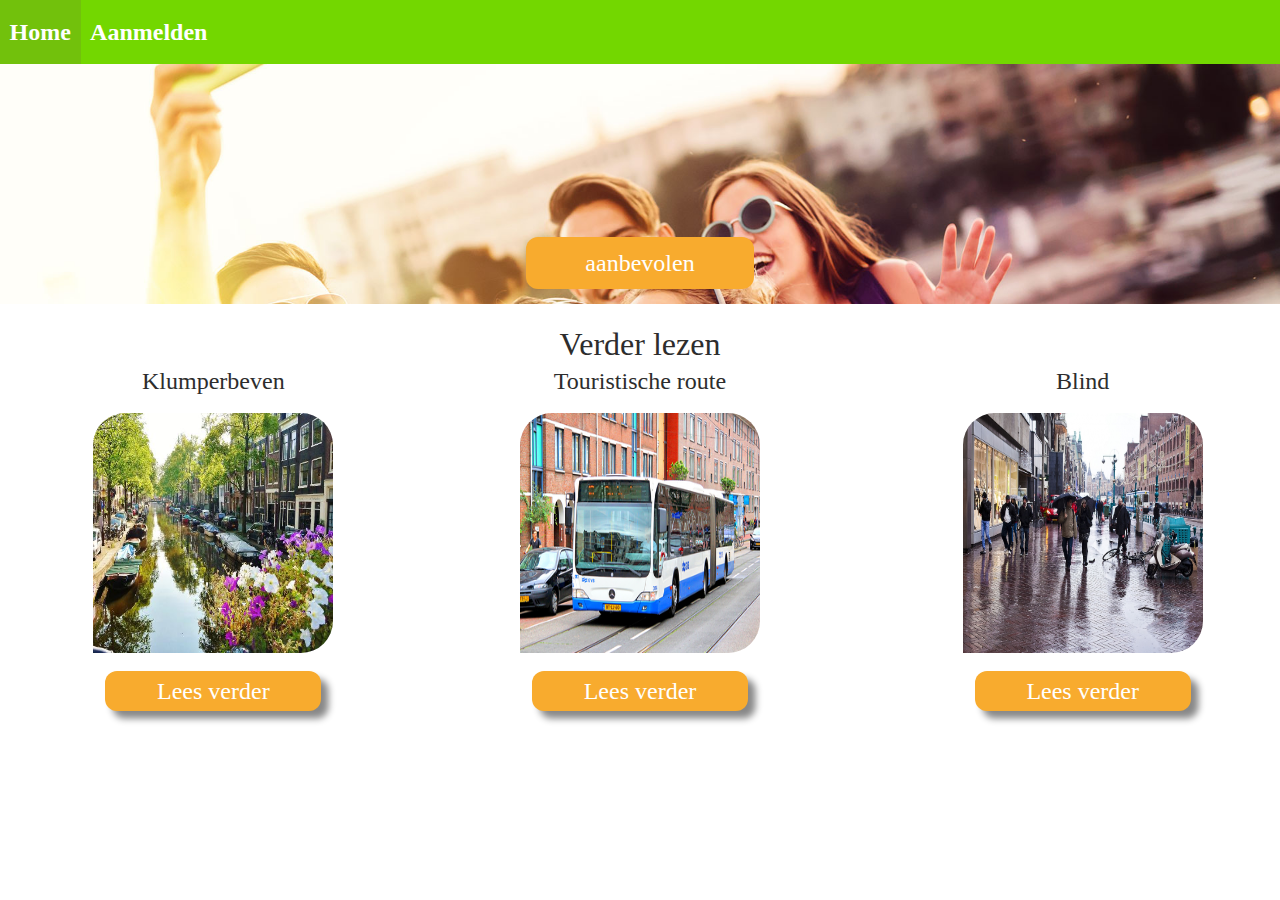
<file: verderlezen.html>
<!DOCTYPE html>
<html lang="en">
<head>
    <meta charset="UTF-8">
    <title>flixbus</title>
    <link rel="stylesheet" href="main.css">
    <meta name="viewport" content="width=device-width, initial-scale=1.0">
</head>
<body>
    <header>
       
        
<ul>
  <li><a href="index.html">Home</a></li> 
  <li><a href="formulier.html">Aanmelden</a></li>
</ul>
  

   
    </header>
    
    
    <div class="header-image">
    

    <img src="images/selfie.jpg" alt="bus">
    <a href="index.html">aanbevolen</a>
 
   
    </div>
    <main>
    <h1>Verder lezen</h1>
    <section class="verhalen verliefd">
            <article class="verhaal">
                <h2>Klumperbeven</h2>
                <div class="plaatje">
                <img class="image" src=images/amsterdam.jpg alt="Klumperbeven">
                <div class="middle"><p class="text">Klumperbeven</p>
                </div>
                </div>
                <a href="klumperbeven.html">Lees verder</a>
            </article>
            <article class="verhaal kinderboek">
                <h2>Touristische route</h2>
                <div class="plaatje">
                <img class="image" src=images/bus-amsterdam.jpg alt="Touristische route">
                <div class="middle"><p class="text">Touristische route</p></div>
                </div>
                <a href="touristischeroute.html">Lees verder</a>
            </article>
            <article class="verhaal gefrustreerd">
                <h2>Blind</h2>
                <div class="plaatje">
                <img class="image" src=images/regen.jpg alt="Blind">
                <div class="middle"><p class="text">Blind</p>
                </div>
                </div>
                <a href="blind.html">Lees verder</a>
            </article>
        </section>
        </main>
</body>
</html>
</file>
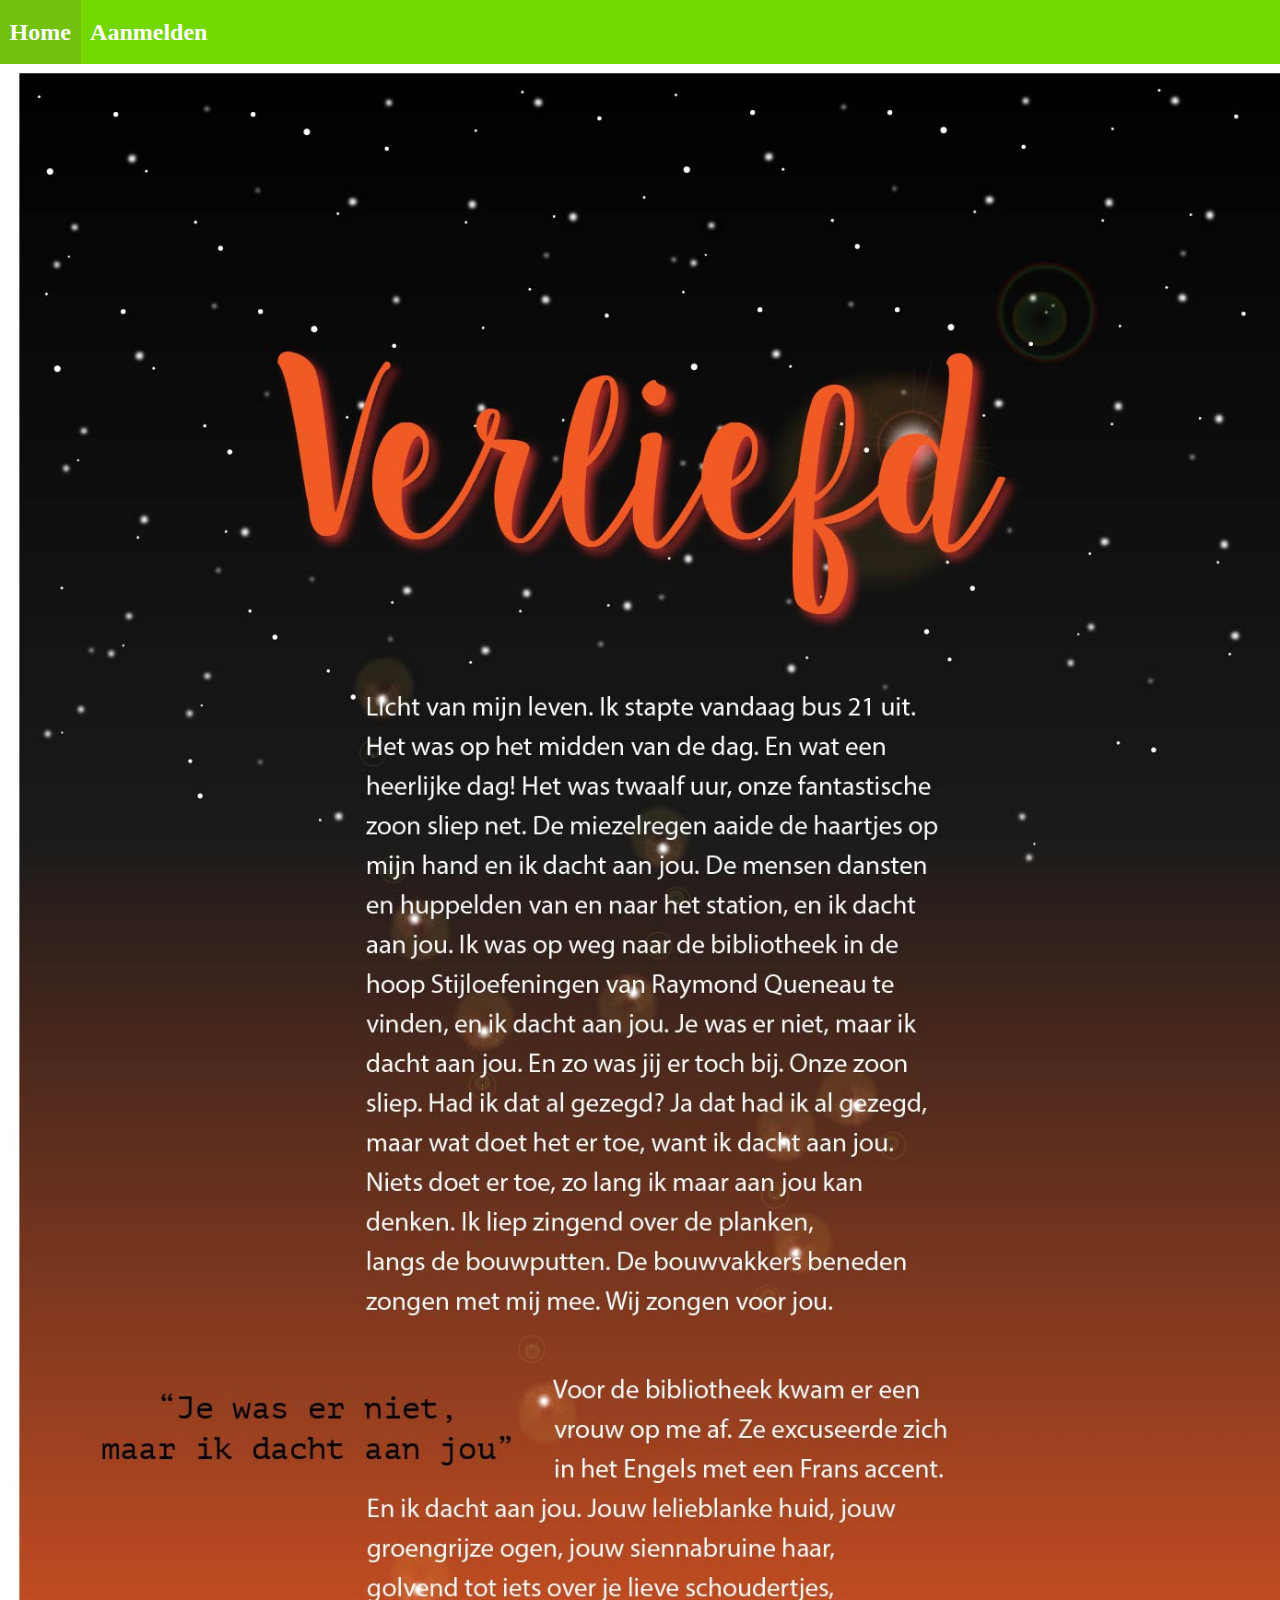
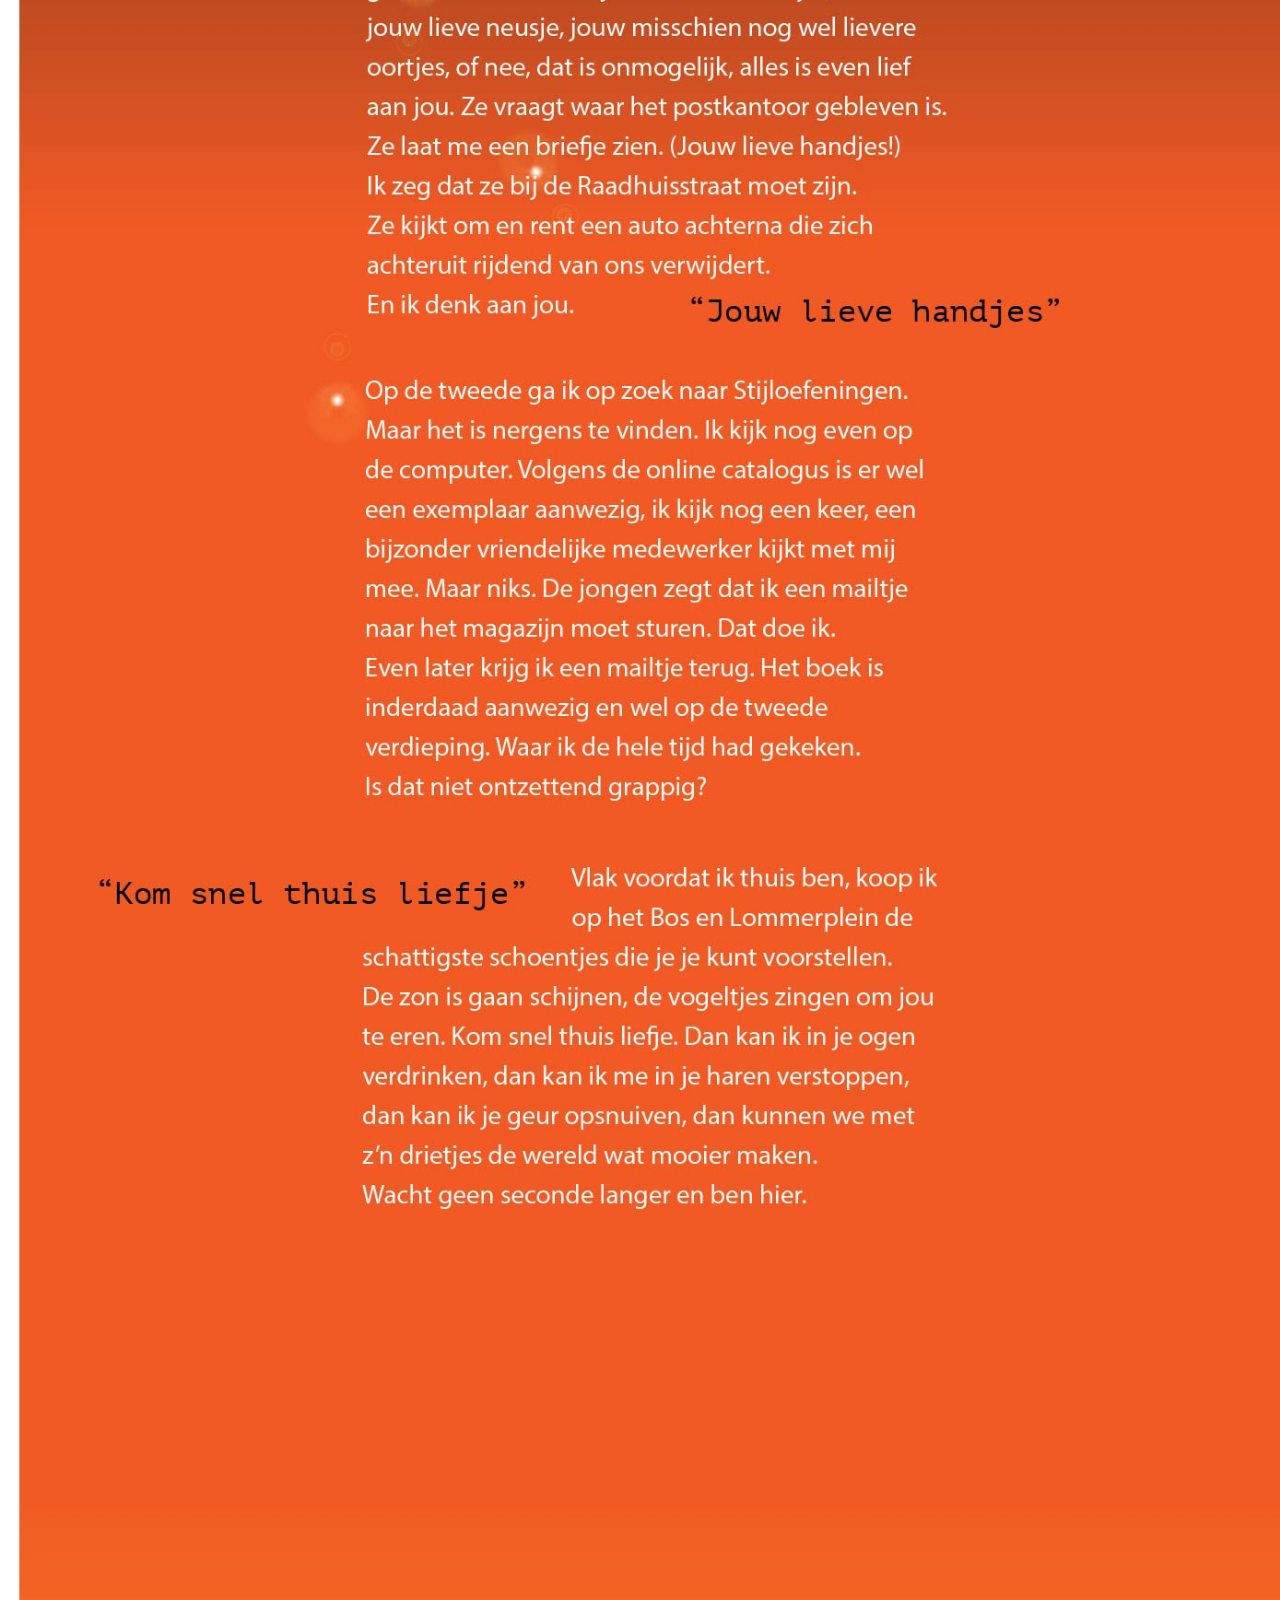
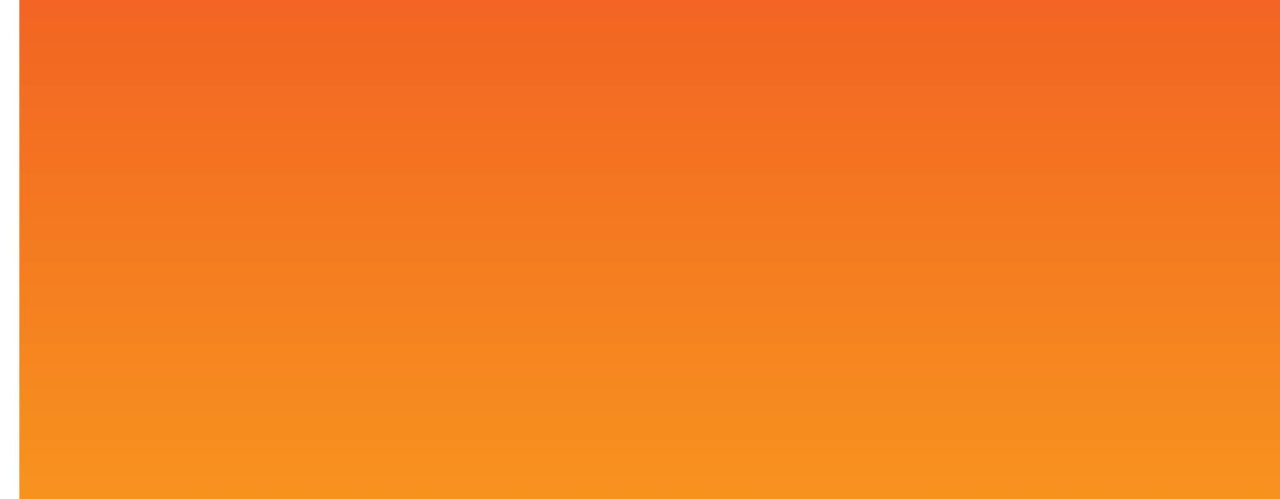
<file: verhaalpagina1.html>
<!DOCTYPE html>
<html lang="en">

<head>
    <meta charset="UTF-8">
    <title>flixbus</title>
    <link rel="stylesheet" href="main.css">
    <meta name="viewport" content="width=device-width, initial-scale=1.0">
</head>

<body>
    <header>
        <nav>
            <ul>
                <li> <a href="index.html">Home</a> </li>
                <li> <a href="formulier.html">Aanmelden</a> </li>
            </ul>
        </nav>
    </header>

    <img src="images/verbeterd_verliefd_s.png" class="verliefd_s" alt="verliefd_s">
    <img src="images/verliefd_desktop_verbeterd!.jpg" class="verliefd_d" alt="verliefd_s">
    <img src="images/verliefd_ipad_verbeterd.jpg" class="verliefd_i" alt="verliefd_s">

</body>

</html>
</file>
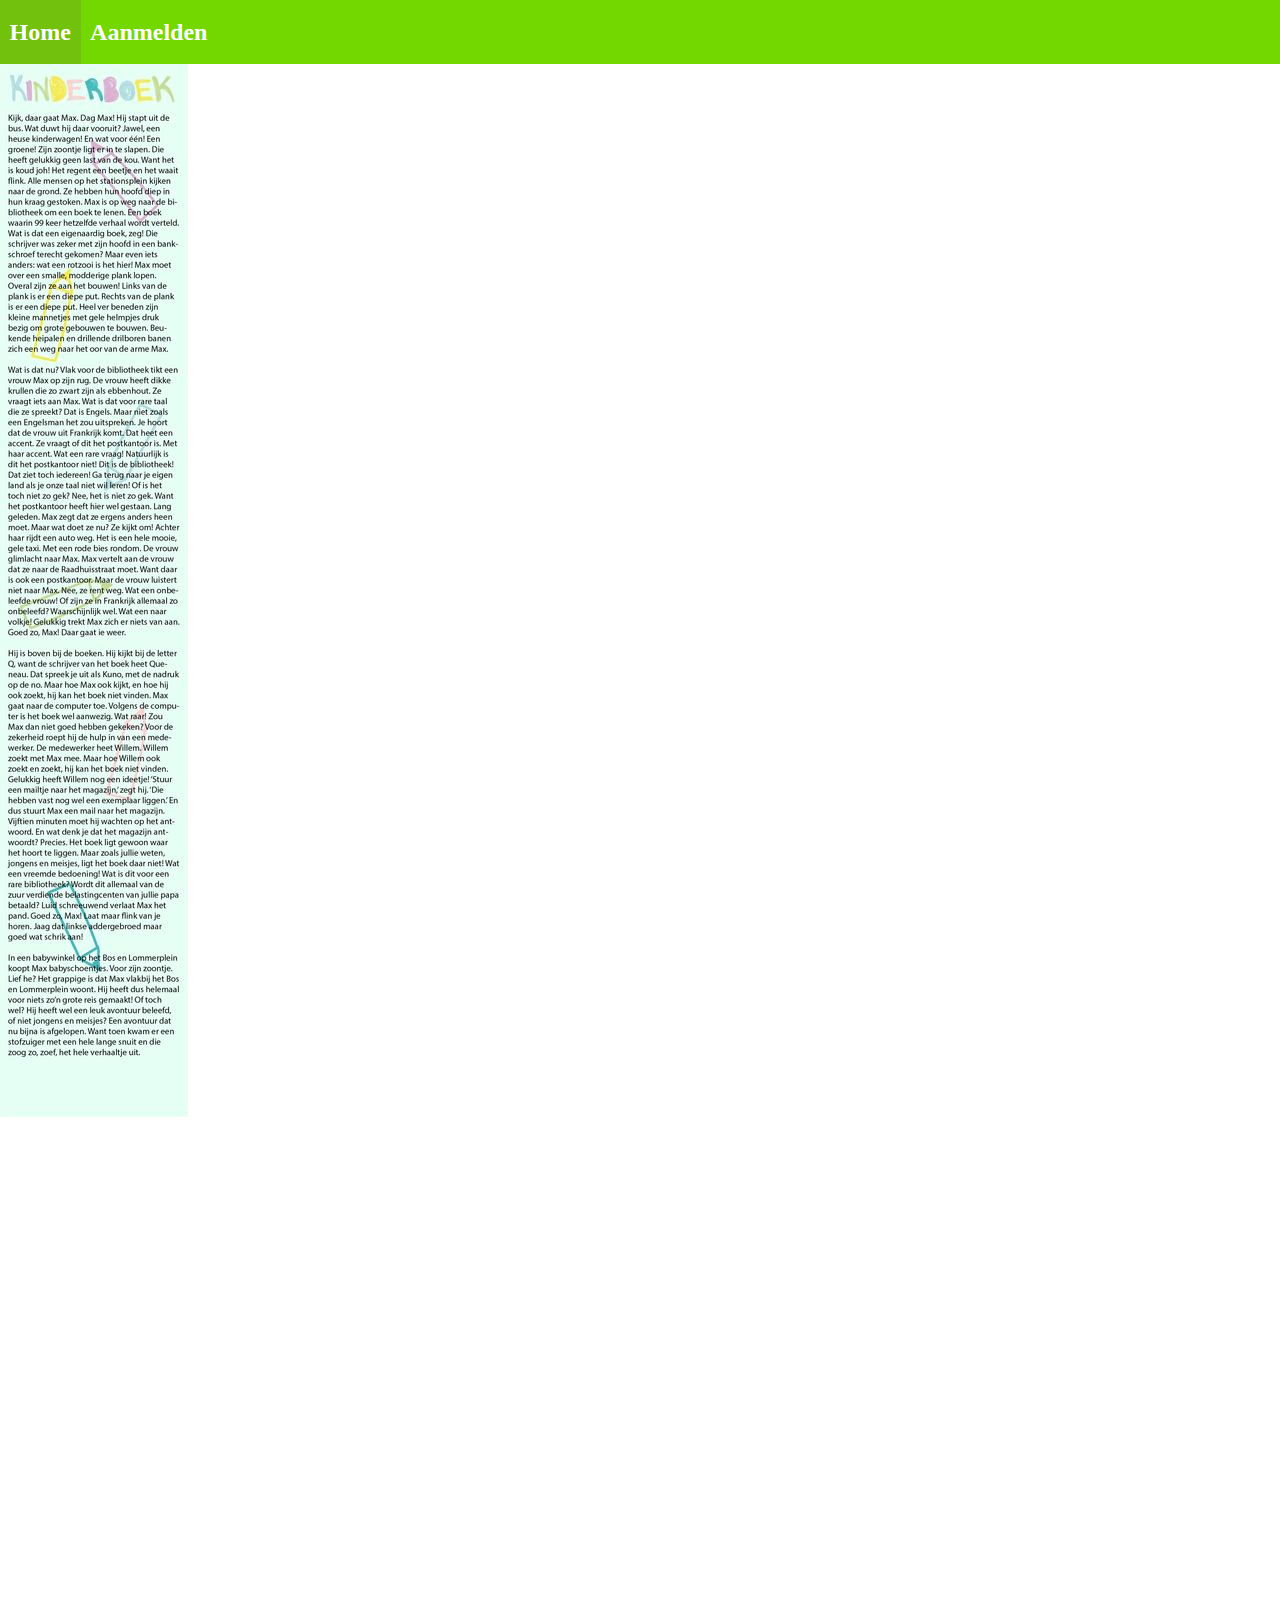
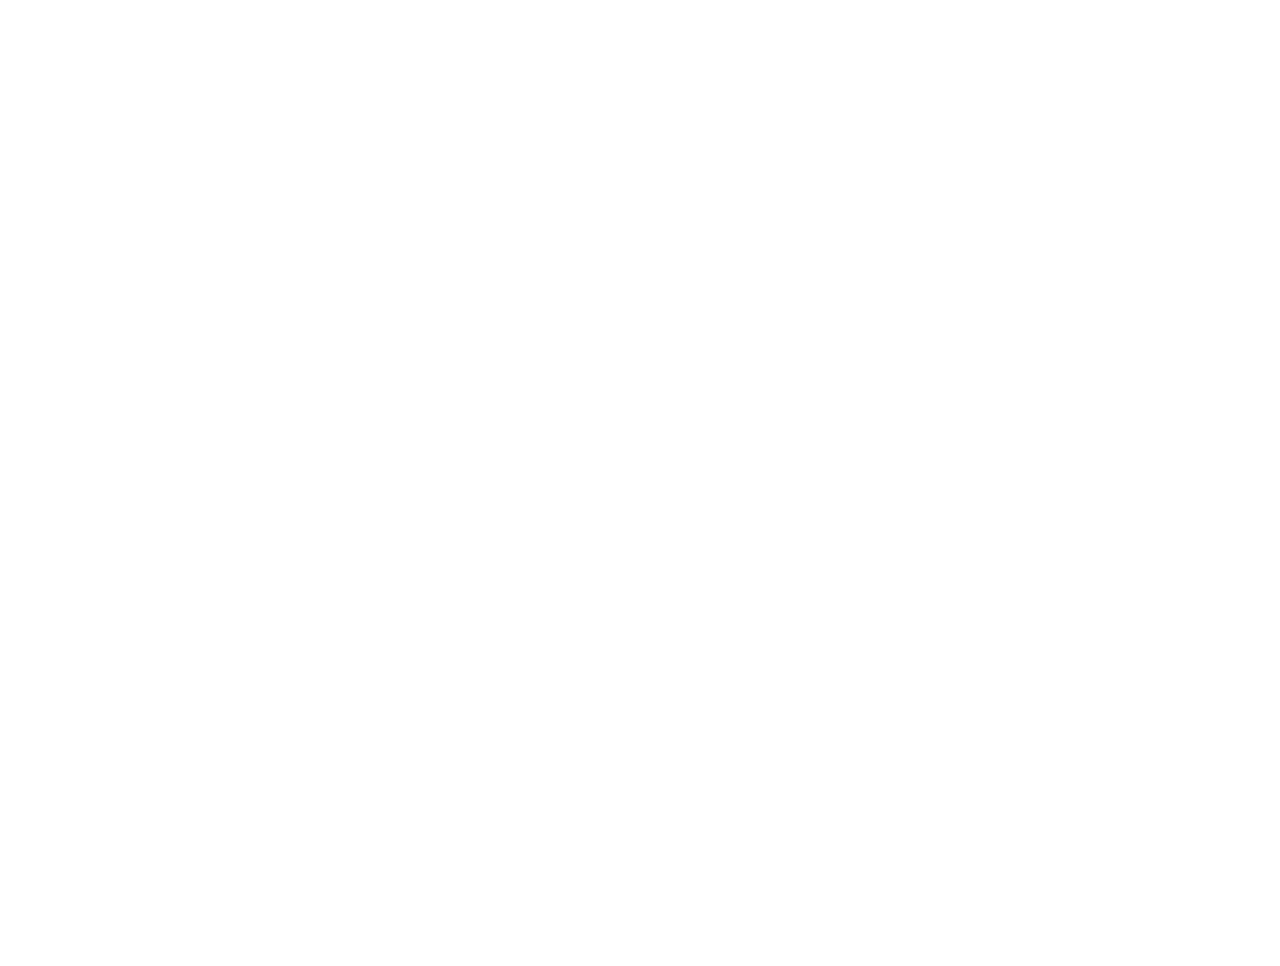
<file: verhaalpagina2.html>
<!DOCTYPE html>
<html lang="en">

<head>
    <meta charset="UTF-8">
    <title>flixbus</title>
    <link rel="stylesheet" href="main.css">
    <meta name="viewport" content="width=device-width, initial-scale=1.0">
</head>

<body>
    <header>
        <nav>
            <ul>
                <li> <a href="index.html">Home</a> </li>
                <li> <a href="formulier.html">Aanmelden</a> </li>
            </ul>
        </nav>
    </header>
    
<img class="kinderboek" src=images/kinderboek_smartphone.jpg alt="kinderboek">
   
    
</body>

</html>
</file>
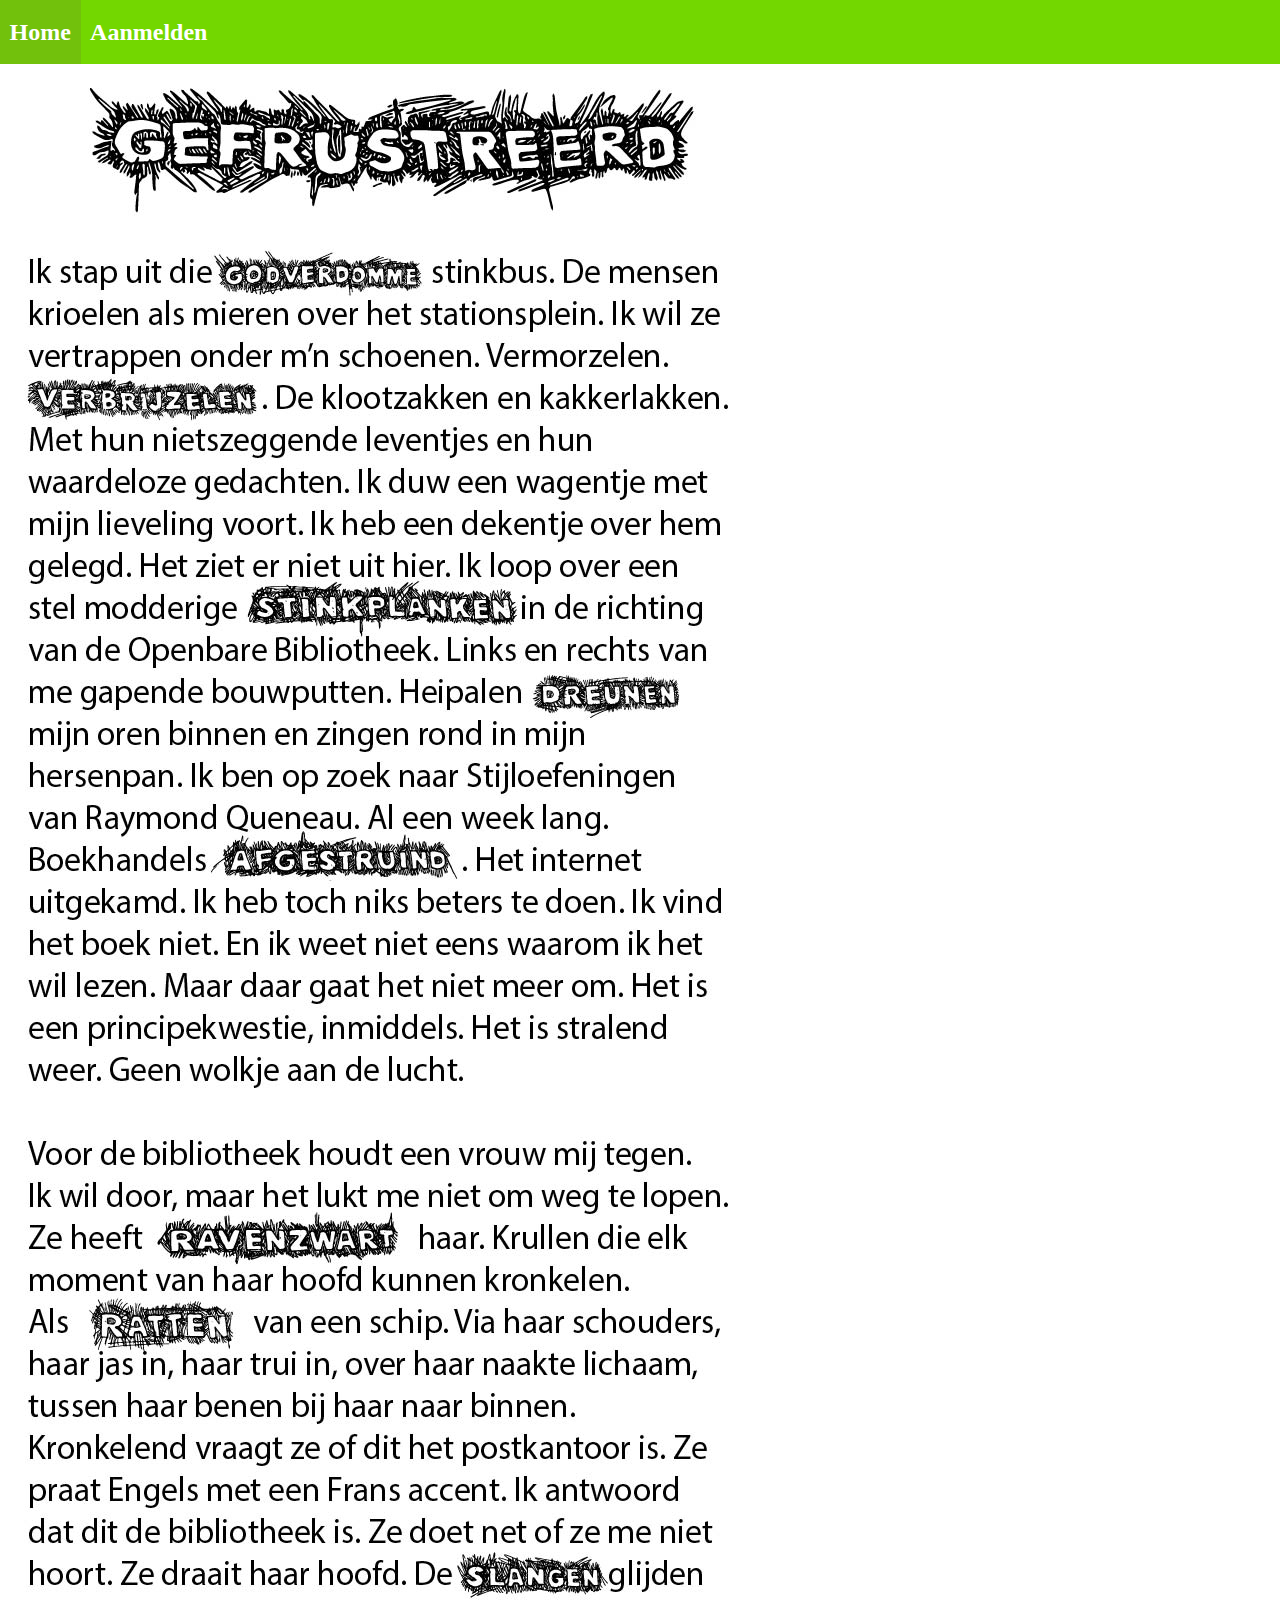
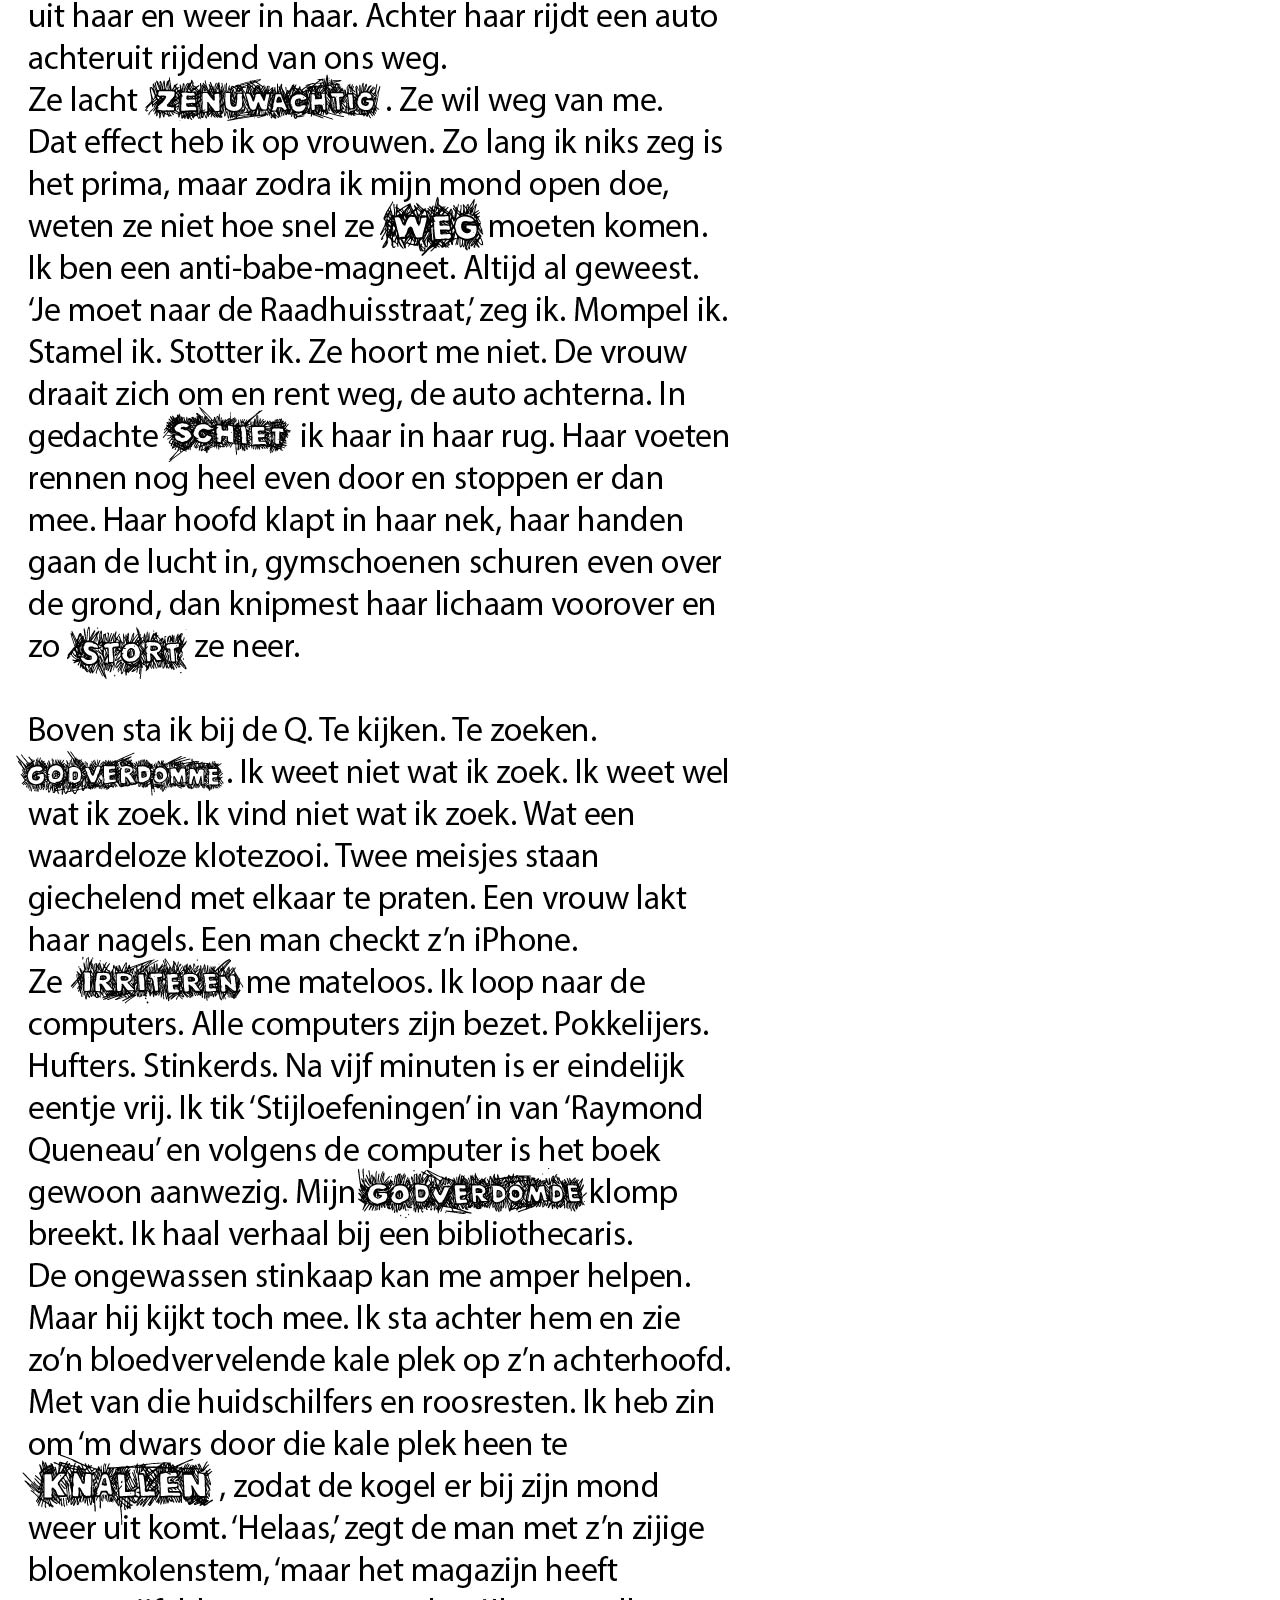
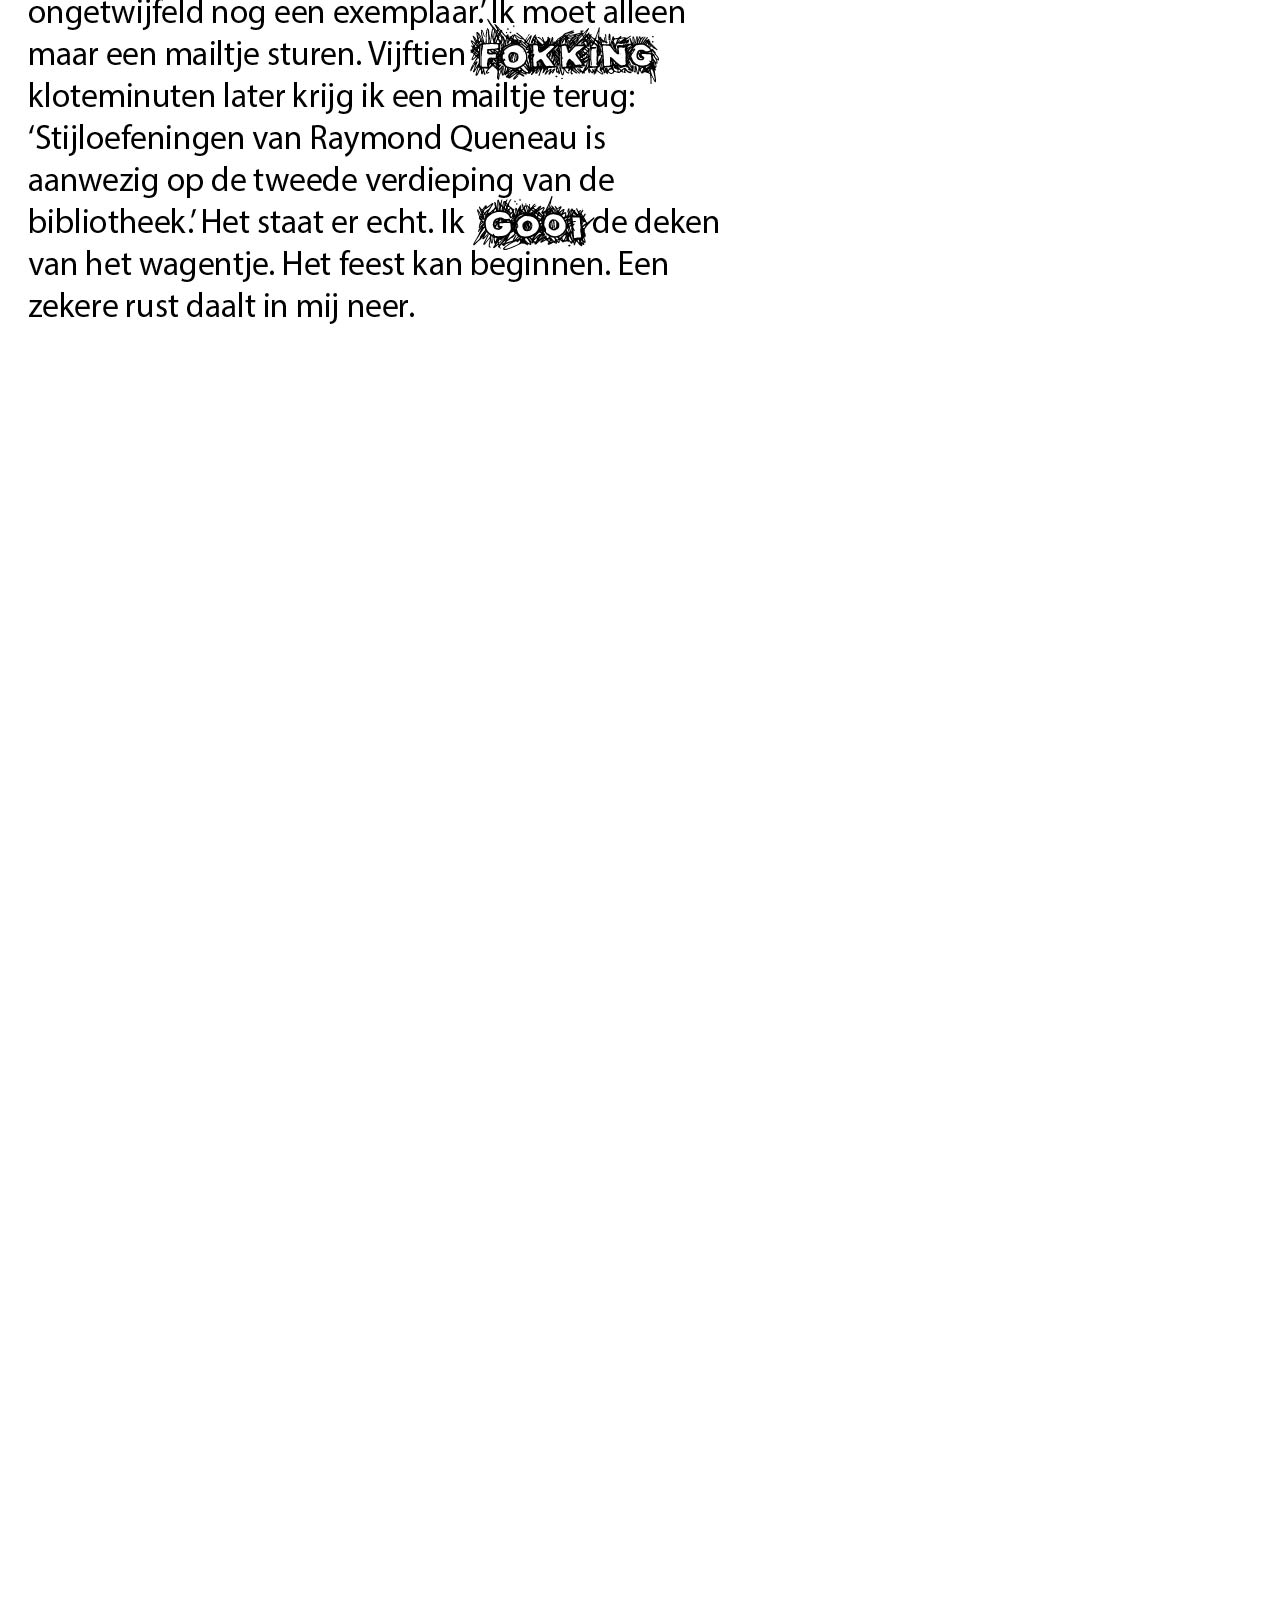
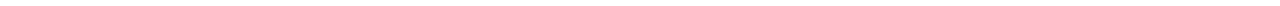
<file: verhaalpagina3.html>
<!DOCTYPE html>
<html lang="en">

<head>
    <meta charset="UTF-8">
    <title>flixbus</title>
    <link rel="stylesheet" href="main.css">
    <meta name="viewport" content="width=device-width, initial-scale=1.0">
</head>

<body>
    <header>
        <nav>
            <ul>
                <li> <a href="index.html">Home</a> </li>
                <li> <a href="formulier.html">Aanmelden</a> </li>
            </ul>
        </nav>
    </header>
    
     <img class="gefrustreerd" src=images/smartphone_gefrustreerd.jpg alt="verliefd stel">

    
</body>

</html>
</file>
<file: main.css>
/* http://meyerweb.com/eric/tools/css/reset/
   v2.0 | 20110126
   License: none (public domain)
*/

html, body, div, span, applet, object, iframe, h1, h2, h3, h4, h5, h6, p, blockquote, pre, a, abbr, acronym, address, big, cite, code, del, dfn, em, img, ins, kbd, q, s, samp, small, strike, strong, sub, sup, tt, var, b, u, i, center, dl, dt, dd, ol, ul, li, fieldset, form, label, legend, table, caption, tbody, tfoot, thead, tr, th, td, article, aside, canvas, details, embed, figure, figcaption, footer, header, hgroup, menu, nav, output, ruby, section, summary, time, mark, audio, video {
    margin: 0;
    padding: 0;
    border: 0;
    font-size: 100%;
    font: inherit;
    vertical-align: baseline;
}

/* HTML5 display-role reset for older browsers */

article, aside, details, figcaption, figure, footer, header, hgroup, menu, nav, section {
    display: block;
}

body {
    line-height: 1em;
    font-family: sans-serif;
    font-size: 1em;
}

ol,
ul {
    list-style: none;
}

blockquote,
q {
    quotes: none;
}

blockquote:before,
blockquote:after,
q:before,
q:after {
    content: none;

}

table {
    border-collapse: collapse;
    border-spacing: 0;
}

/*begin eigen code*/

.hartje,
.delen,
.pijltje{
    margin: 4% 5% 5% 0%;
    width: 11%;
    height: auto;
    border-radius: 0em;
    justify-content: center;
}

.delen{
    padding-bottom: 3.5%;
}

h1 {
    text-align: center;
    display: block;
    font-size: 2em;
    margin-top: 1em;
    margin-bottom: 0.67em;
    margin-left: 0;
    margin-right: 0;
    font-family: "Roboto Condensed";
    color: #2d2d2d;

}
.aanbevolen {
   animation: zoomInDown 1.5s;
}


h2 {
    text-align: center;
    margin-bottom: 1em;
    font-size: 1.5em;
    font-family: "Roboto Condensed";
    color: #2d2d2d;
}

section {
    margin: 0 1.5% 1em 1.5%;
    text-align: center;
}

header {
    text-align: center;
    font-size: 1em;
    font-weight: bold;
    background-color: #73d700;
    display:inherit;

}

input[type=text],
select,
textarea {
    width: 100%;
    padding: 1em;
    border: .2em solid #ccc;
    border-radius: .5em;
    box-sizing: border-box;
    margin-top: 1em;
    margin-bottom: 1em;
    resize: vertical;
}

input[type=submit] {
    background-color: #73d700;
    color: white;
    padding: 1.5em 2.5em;
    border: .2em;
    border-radius: .5em;
    cursor: pointer;
    margin: 1em;
}

input[type=submit]:hover {
    background-color: #72c10c;
}

.container {
/*    border-radius: .5em;*/
    background-color: #e9e9e9;
    padding: 1em;
    text-align: center;
}

input[type=password],
select,
textarea {
    width: 100%;
    padding: 1em;
    border: .2em solid #ccc;
    border-radius: .5em;
    box-sizing: border-box;
    margin-top: 1em;
    margin-bottom: 1em;
    resize: vertical;
}

input[type=email],
select,
textarea {
    width: 100%;
    padding: 1em;
    border: .2em solid #ccc;
    border-radius: .5em;
    box-sizing: border-box;
    margin-top: 1em;
    margin-bottom: 1em;
    resize: vertical;
}

input[type=checkbox] {
    margin-top: 1em;
    display: inline-block;
}

input[type=submit] {
    margin-top: 1em;
}

input[type=date] {
    margin-right: 10em;
    margin-top: 1em;
}

p {
    margin: 1em;
}

ul {
    list-style-type: none;
    margin: 0;
    padding: 0;
    overflow: hidden;
    background-color: #73d700;
}

li {
    float: left;

}

li a {
    display: block;
    color: white;
    text-align: center;
    padding: 1em .4em;
    text-decoration: none;
}

li a:hover {
    background-color: #72c10c;
}
img {
    max-width: 100%;
}

main img {

    height: 15em;
    width: 15em;
    border-radius: 2em 2em 2em 0;

}

main img:hover {
   opacity: 0.5;
}

.header-image {
    max-height: 15em;
    overflow: hidden;
    object-fit: cover;
    position: relative;
}

.header-image a {
    position: absolute;
    bottom: 0;
    left: 0;
    right: 0;
    z-index: 1;
    background-color: #f4962e;
    text-decoration: none;
    color: white;
    text-align: center;
    padding: 0.75em 0.75em;
    margin: 0.5em 2em  ;
    background-color:#f8ab2e;
    text-decoration: none;
    border-radius:.5em ;
}

.header-image a:hover {
    background-color: #f4962e;
}



a {
    font-size: 1.5em;
    text-align: center;

}

body {

  background-color: white;
  font-family: "HelveticaNeue-Light";
  color: #2d2d2d;
}

article{
    display: block;
    padding: .5em;
}

article p {
    background-color: #f5f4f5;
    margin:0;
    padding-top: .5em;
    padding-bottom: .2em;

}

article a {
   text-align:center;
   color: white;
   background-color:#f8ab2e;
   text-decoration: none;
   border-radius: .5em;
   box-shadow: 0.3125em 0.3125em 0.3125em #888888;
   display: block;
   padding: .5em .5em;
   margin: .5em;
   margin-left: 4em;
   margin-right: 4em;
}

article a:hover {
    background-color: #f4962e;
}



button {
    position: relative;
    top: 50%;

}


/*css code hover image*/
.plaatje {
    position: relative;

    display:inline-block;

}

.image {

  display: block;
  width: 100%;
  height: auto;
  transition: .5s ease;
  backface-visibility: hidden;
        height: 15em;
    width: 15em;
}

.middle {
  transition: .5s ease;
  opacity: 0;
  position: absolute;
  top: 50%;
  left: 50%;
  transform: translate(-50%, -50%);
  -ms-transform: translate(-50%, -50%)
}

.plaatje:hover .image {
  opacity: 0.3;
}

.plaatje:hover .middle {
  opacity: 1;


}

.text {
  background-color: #73d700;
  color: white;
  font-size: 1em;
  padding: 1em 2em;
}

.header-image ul {
    display:flex;
    justify-content: space-around;
}



/* wanneer je op het input veld klikt*/
input:focus {
    background-color: #f8ab12;
}


label {
    text-align: center;
    display: block;
    font-size: 1em;
    margin-top: 1em;
    margin-bottom: 0.67em;
    font-family: "Roboto Condensed";
    color: #2d2d2d;
}


legend {
    margin: 1em;
    font-family: "Roboto Condensed";
    color: #2d2d2d;
    font-size: 1.4em;

}

.gefrustreerd
{
    margin-top: 1.5em;
/*
    margin-left: em;
    margin-right: 1em;
*/

    left: 1em;
    position: relative;

}

.kinderboek
{
   position: relative;
}

body a:hover {
   text-decoration:none;
   color: white;
}


/* geselecteerde link*/
body a:active {
    color: black;
}

.header-image a {
  text-align:center;
  margin-left: auto;
  margin-right: auto;
  margin-top: auto;
  margin-bottom: 0.625em;
  width:8em;
}

/*grootte van het pijltje*/
.arrow{
    max-width: 15%;
    height: auto;
    padding-bottom: 1%;
    margin: 2%
}

/*grootte van het hartje*/
.hartje{
    max-width: 10%;
    height: auto;
    margin: 2%;
}



/* SMARTPHONES PORTRAIT */
@media only screen and (min-width: 18.75em) {
/*    Alleen smartphone formaat krijg je te zien*/
    .verliefd_s {
        display:block;
        width: 100%;
        Height: 100%;

/*Op smartphone zie je de desktop en tablet vormgeving niet*/
    }
    .verliefd_i {display: none;}
    .verliefd_d {display: none;}
    
/*    Alleen smartphone formaat krijg je te zien*/
    .kinderboek_s {
        display:block;
        width: 100%;
        Height: 100%;
         }
/*Op smartphone zie je de desktop en tablet vormgeving niet*/
    .kinderboek_i {display: none;}
    .kinderboek_d {display: none;}
    
/*Alleen smartphone formaat krijg je te zien*/
    .gefrustreerd_s {
        display:block;
        width: 100%;
        Height: 100%;

    }
/*Op smartphone zie je de desktop en tablet vormgeving niet*/
    .gefrustreerd_i {display: none;}
    .gefrustreerd_d {display: none;}

    main article {
      background: white;
    }

    main article a {
      text-align: center;
      margin: 0.625em auto 0.625em auto;
      width: 8em;
    }


    input[type=text], input[type=password], input[type=email] {
    margin-left: 6em;
    margin-right: 6em;
    max-width: 50%;
        

}
    form fieldset:nth-last-child(3) label, form fieldset:nth-last-child(2) label {
        display: inline-block;
   }


/* TABLETS PORTRAIT */
@media only screen and (min-width: 48em) {
        .verliefd_s {
display: none;

    }
    .verliefd_i {
        display:block;
        width: 100%;
        Height: 100%;}

    .verliefd_d {display: none;}

    .kinderboek_s{display: none;}

    .kinderboek_i {
        display:block;
        width: 100%;
        Height: 100%;}

    .kinderboek_d{display: none;}

    .gefrustreerd_s {display: none;}

    .gefrustreerd_i{
        display:block;
        width: 100%;
        Height: 100%;}

    .gefrustreerd_d{display: none;}

    input[type=text], input[type=password], input[type=email] {
    margin-left: 10em;
    margin-right: 10em;
    max-width: 50%;}

    input[type=checkbox] {
    margin-top: 1em;
    display: inline-block;
}

    
    form fieldset:nth-last-child(3) label, form fieldset:nth-last-child(2) label {
        display: inline-block;
   }


    main section {
  	   background: white;
       display: flex;
        justify-content: space-between;
        flex-wrap: wrap;
        width: 100%;
    }
    
    .arrow{
        min-width: 15%;
        height: auto;
        padding-top: 1%;
        padding-left: 30%
    }

    .hartje{
        min-width: 10%;
        height: auto;
        padding-right: 33%;
    }
    
    .verhaal{
        width:  36%;
        padding: 0;
    }
    
    .gefrustreerd{
        margin-left: 20%;
    }
    
    .verliefd{
        margin-left: 10%;
    }
    
    .kinderboek{
        margin-right: 20%;
    }
    
    section a {
        margin-left: 2.5em;
        margin-right: 2.5em;
    }
    
    .arrow{
        max-width: 9%;
        height: auto;
        padding-bottom: 1%;
        margin: 2%
}

    .hartje{
        max-width: 7%;
        height: auto;
        margin: 2%;
}
}

/*  DESKTOP */
    @media only screen and (min-width: 64em) {
      .verliefd_s {
           display: none;

       }
    .verliefd_i {   display:none; }
    .verliefd_d{    display:block;
        width: 100%;
        Height: 100%;}

    .kinderboek_i {display: none;}
    .kinderboek_d {
        display:block;
        width: 100%;
        Height: 100%;}
        .kinderboek_s{display: none;}

    .gefrustreerd_s {display: none;}

    .gefrustreerd_i{display: none;}

    .gefrustreerd_d{
        margin-left: 1em;
        display:block;
        width: 100%;
        Height: 100%;}

   form fieldset:nth-last-child(3) label, form fieldset:nth-last-child(2) label {
        display: inline-block;
   }
/*    *{background-color:red;}*/

    main article {
      display: flex;
	   justify-content: flex-start;
  	   margin: 1.3em;
  	   padding: 1.3em;
  	   display: inline-block;
  	   background: white;
    }

    section a {
      margin-left: 2em;
      margin-right: 2em;
    }

    input[type=text], input[type=password], input[type=email]{
        margin-left: 15em;
        margin-right: 15em;
        max-width: 50%;
    }
        
    main section {
        flex-wrap: nowrap;
    }
    
    .verhaal{
        padding: 0;
        margin: 0;
    }
    
    .gefrustreerd{
        margin-left: 0%;
    }
    
    .verliefd{
        margin-left: 0%;
    }
    
    .kinderboek{
        margin-right: 0%;
    }
        
}

}
.hartje {
   height: 30%;
   Width: 30%;
   margin-top: .5em;
   animation: pulse 1.0s;
   animation-iteration-count: 3;
}
.arrow {
   height: 20%;
   Width: 20%;
   margin-top: .5em;
   animation: fadeInRightBig 1.0s;
}
.neer {
   height: 30%;
   Width: 30%;
   margin-top: .5em;
   animation: zoomInDown 2.5s;
}

/*animatie aanbevolen valt naar beneden*/
@keyframes zoomInDown {
  from {
    opacity: 0;
    -webkit-transform: scale3d(0.1, 0.1, 0.1) translate3d(0, -62.5em, 0);
    transform: scale3d(0.1, 0.1, 0.1) translate3d(0, -62.5em, 0);
    -webkit-animation-timing-function: cubic-bezier(0.55, 0.055, 0.675, 0.19);
    animation-timing-function: cubic-bezier(0.55, 0.055, 0.675, 0.19);
  }

  60% {
    opacity: 1;
    -webkit-transform: scale3d(0.475, 0.475, 0.475) translate3d(0, 3.75em, 0);
    transform: scale3d(0.475, 0.475, 0.475) translate3d(0, 3.75em, 0);
    -webkit-animation-timing-function: cubic-bezier(0.175, 0.885, 0.32, 1);
    animation-timing-function: cubic-bezier(0.175, 0.885, 0.32, 1);
  }
}

.zoomInDown {
  -webkit-animation-name: zoomInDown;
  animation-name: zoomInDown;
}

/*animatie pijltje die van rechts veegt*/

@-webkit-keyframes fadeInRightBig {
  from {
    opacity: 0;
    -webkit-transform: translate3d(125em, 0, 0);
    transform: translate3d(125em, 0, 0);
  }

  to {
    opacity: 1;
    -webkit-transform: translate3d(0, 0, 0);
    transform: translate3d(0, 0, 0);
  }
}

/*waar veegt het pijltje heen*/
@keyframes fadeInRightBig {
  from {
    opacity: 0;
    -webkit-transform: translate3d(125em, 0, 0);
    transform: translate3d(125em, 0, 0);
  }

  to {
    opacity: 1;
    -webkit-transform: translate3d(0, 0, 0);
    transform: translate3d(0, 0, 0);
  }
}

.fadeInRightBig {
  -webkit-animation-name: fadeInRightBig;
  animation-name: fadeInRightBig;
}
@-webkit-keyframes pulse {
  from {
    -webkit-transform: scale3d(1, 1, 1);
    transform: scale3d(1, 1, 1);
  }

  50% {
    -webkit-transform: scale3d(1.3, 1.3, 1.3);
    transform: scale3d(1.3, 1.3, 1.3);
  }

  to {
    -webkit-transform: scale3d(1, 1, 1);
    transform: scale3d(1, 1, 1);
  }
}

/*kloppend hartje animatie*/
@keyframes pulse {
  from {
    -webkit-transform: scale3d(1, 1, 1);
    transform: scale3d(1, 1, 1);
  }

  50% {
    -webkit-transform: scale3d(1.3, 1.3, 1.3);
    transform: scale3d(1.3, 1.3, 1.3);
  }

  to {
    -webkit-transform: scale3d(1, 1, 1);
    transform: scale3d(1, 1, 1);
  }
}

.pulse {
  -webkit-animation-name: pulse;
  animation-name: pulse;
}
</file>
